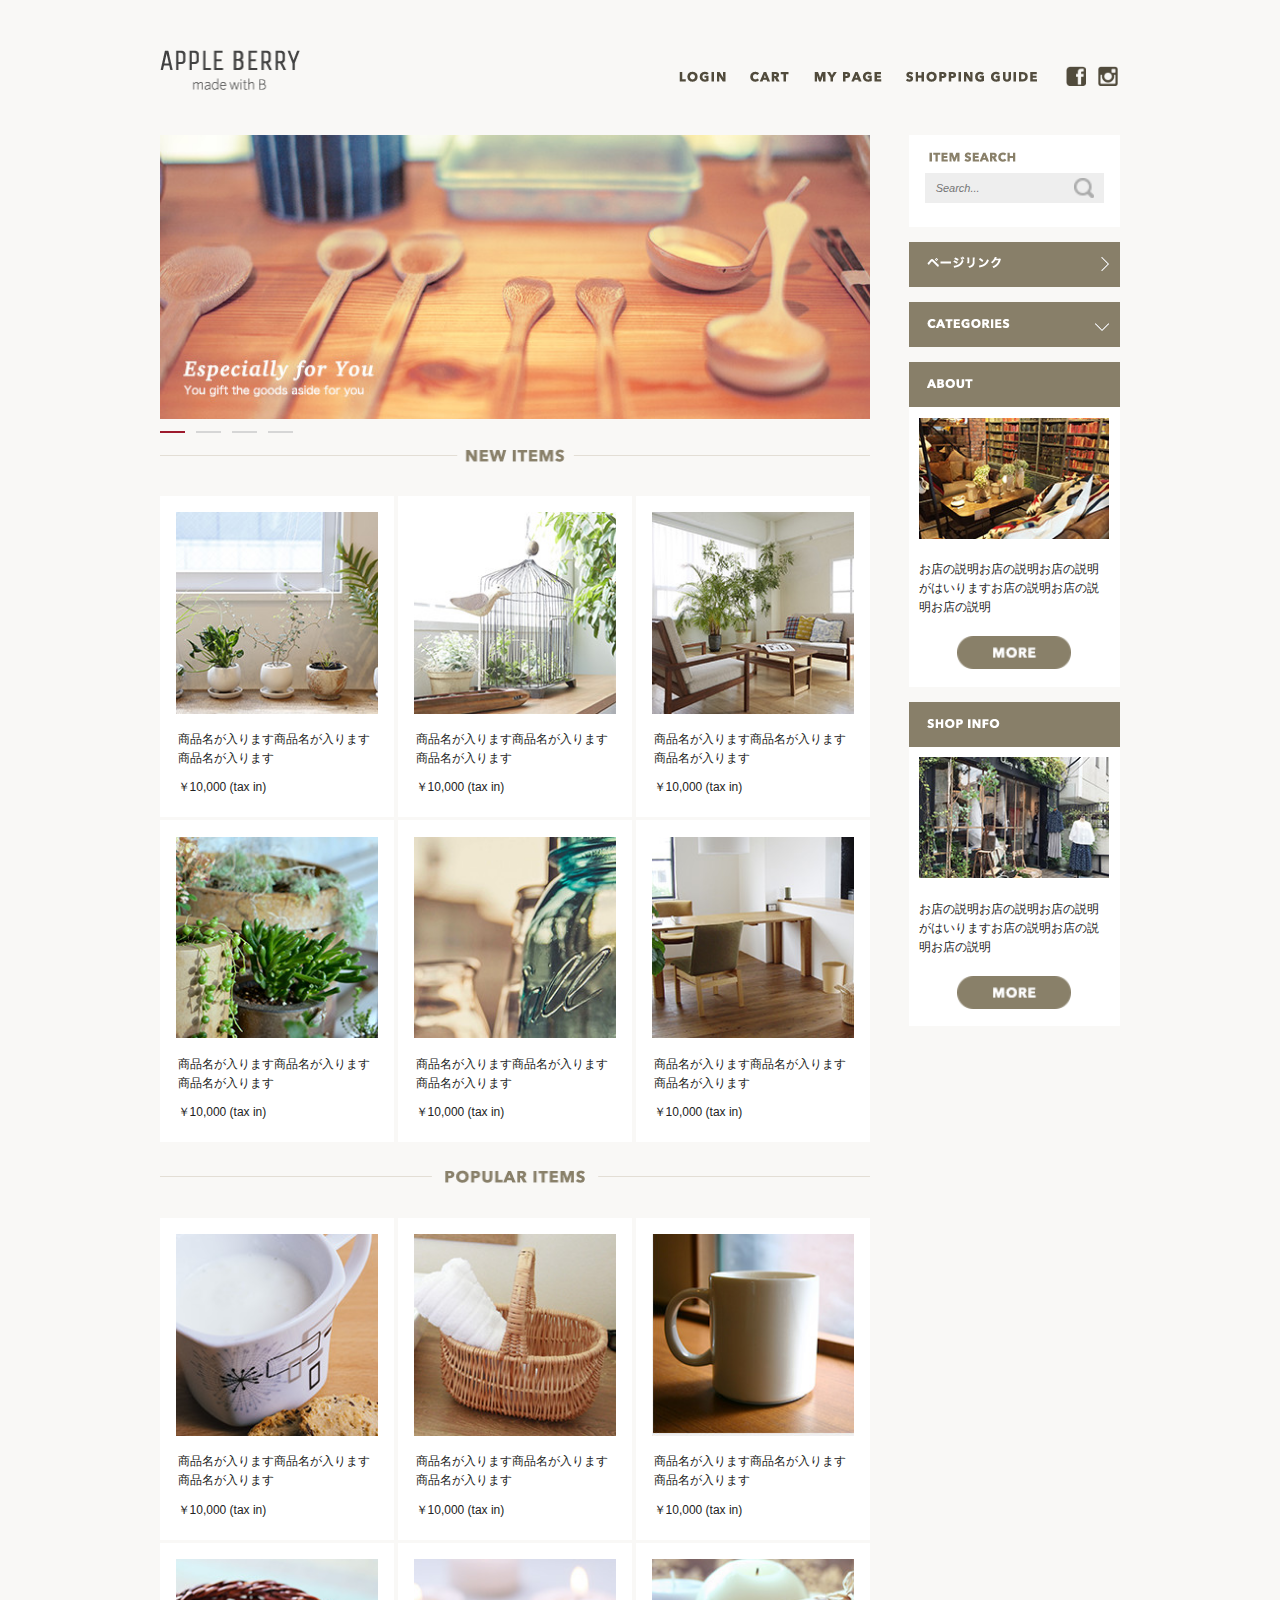
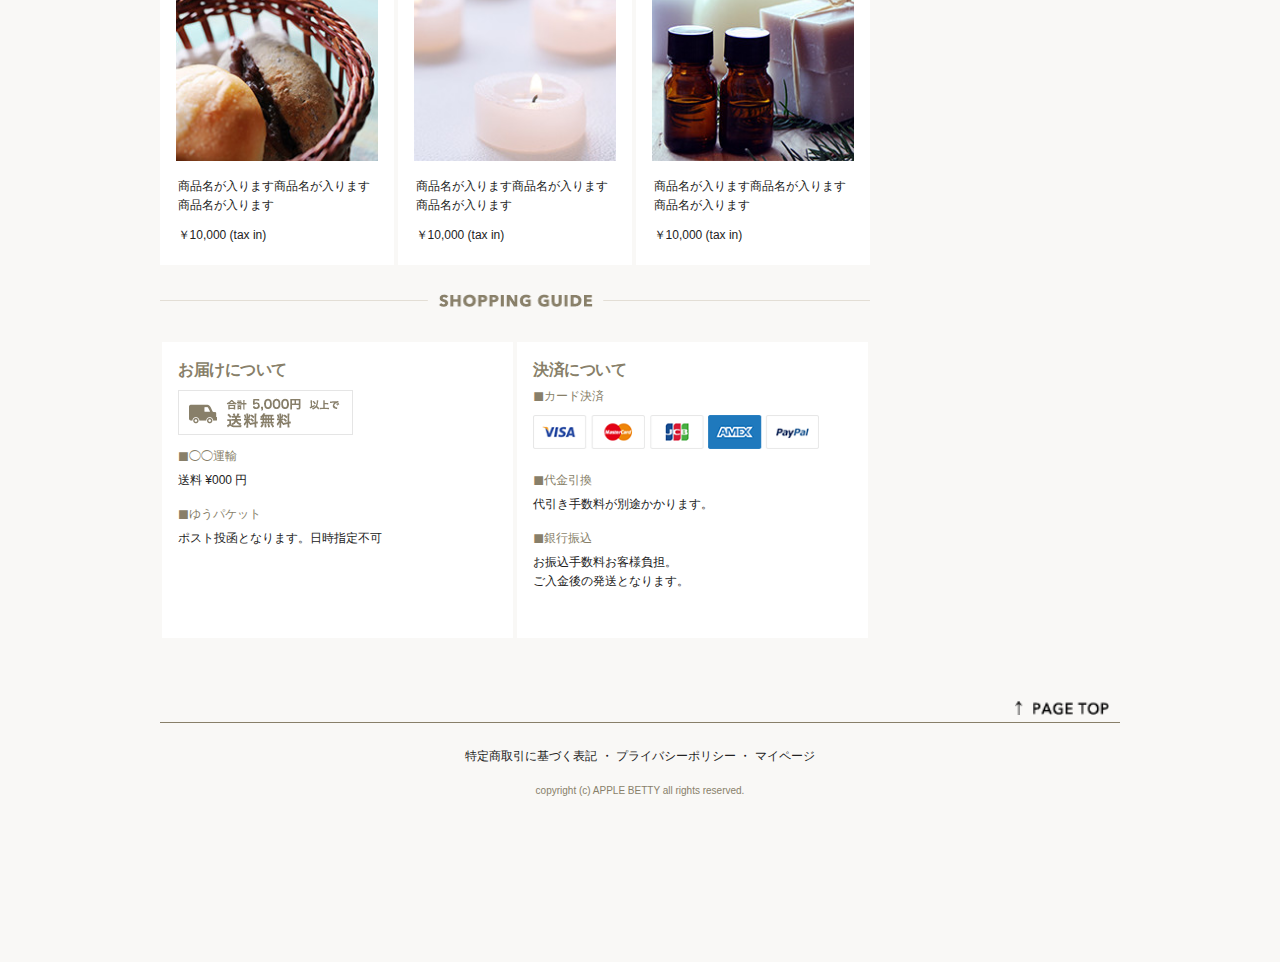
<file: index.html>
<!DOCTYPE html>
<html lang="ja">
  <head>
    <meta charset="utf-8">
    <title>APPLE BERRY</title>
    
    <meta name="viewport" content="wiwdth=device-width, initial-scale=1">
    
    <link rel="stylesheet" href="css/normalize.css">
    <link rel="stylesheet" href="css/skeleton.css">
    
    <link rel="stylesheet" href="carousel/assets/owl.carousel.css">
    <link rel="stylesheet" href="carousel/assets/owl.theme.default.css">
    
    <link rel="stylesheet" href="css/style.css">
    
    <link rel="icon" type="image/png" href="images/favicon.png">
    
    <script type="text/javascript" src="//ajax.googleapis.com/ajax/libs/jquery/1.10.2/jquery.min.js"></script>
    <script src="carousel/owl.carousel.min.js"></script>
    <script src="js/carousel.js"></script>
  </head>
  <body>
    <header>
      <div id="header_in" class="container">
        <div class="row">
          <div id="logo" class="four columns">
            <a class="logo_link" href="index.html"><img  src="images/top/logo.png" alt="APPLE BERRY"></a>
          </div>
          
          
          <div id="pc_navi" class="seven columns">
            <ul class="pc_navi_li clearfix">
              <li></li>
              <li class="navi_"><a href=""><img src="images/top/menu_login.png" alt="LOGIN"></a></li>
              <li class="navi_"><a href=""><img src="images/top/menu_cart.png" alt="CART"></a></li>
              <li class="navi_"><a href=""><img src="images/top/menu_mypage.png" alt="MY PAGE"></a></li>
              <li class="navi_"><a href=""><img src="images/top/menu_guide.png" alt="SHOPPING GUIDE"></a></li>
            
            </ul>
            
          </div>
          
          
          <div id="icons" class="one columns">
            <ul class="icon_link">
              <li><a href="#"><img src="images/top_sp/fb.png" alt="facebook"></a></li>
              <li><a href="#"><img src="images/top_sp/insta.png" alt="instagram"></a></li>
              <li class="sp_navi">
                  <img id="sp_navi_btn" class="u-max-full-width" src="images/top_sp/menu_icon.png" alt="spnavibtn">
                  <ul class="sp_navi_li">
                    <li class="navi_"><a href=".html">ログイン</a></li>
                    <li class="navi_"><a href=".html">カート</a></li>
                    <li class="navi_"><a href=".html">マイページ</a></li>
                    <li class="navi_"><a href=".html">ショッピングガイド</a></li>
                  </ul>
              </li>
            </ul>
          
          </div>
        </div>
      </div>
    </header>
    
    <main>
      <div class="container">
        <div class="row">
          <div id="main" class="nine columns">
            
              <div id="cover_area" class="twelve columns">
                <div class="owl-carousel owl-theme">
                  <img class="u-max-full-width" src="images/top/ca_banner.jpg" alt="バナー">
                  <img class="u-max-full-width" src="images/top/ca_banner.jpg" alt="バナー">
                  <img class="u-max-full-width" src="images/top/ca_banner.jpg" alt="バナー">
                  <img class="u-max-full-width" src="images/top/ca_banner.jpg" alt="バナー">

                </div>
              </div>
              <div id="new_items" class="twelve columns">
                <div class="contents_wrapper">
                  <div class="title_wrapper">
                    <h2 class="sp_title"><img class="img_new_item" src="images/top_sp/title_new_item.png" alt="new_item"></h2>
                    <h2 class="pc_title"><img src="images/top/title_newitems.png" alt="new_item"></h2>
                  </div>
                  <div class="contents_box">
                    <ul>
                      <li>
                        <img src="images/top/item_01.jpg" alt="image">
                        <p>商品名が入ります商品名が入ります商品名が入ります</p>
                        <p>￥10,000 (tax in)</p>
                      </li>
                      <li>
                        <img src="images/top/item_02.jpg" alt="image">
                        <p>商品名が入ります商品名が入ります商品名が入ります</p>
                        <p>￥10,000 (tax in)</p>
                      </li>
                      <li>
                        <img src="images/top/item_03.jpg" alt="image">
                        <p>商品名が入ります商品名が入ります商品名が入ります</p>
                        <p>￥10,000 (tax in)</p>
                      </li>
                      <li>
                        <img src="images/top/item_04.jpg" alt="image">
                        <p>商品名が入ります商品名が入ります商品名が入ります</p>
                        <p>￥10,000 (tax in)</p>
                      </li>
                      <li>
                        <img src="images/top/item_05.jpg" alt="image">
                        <p>商品名が入ります商品名が入ります商品名が入ります</p>
                        <p>￥10,000 (tax in)</p>
                      </li>
                      <li>
                        <img src="images/top/item_06.jpg" alt="image">
                        <p>商品名が入ります商品名が入ります商品名が入ります</p>
                        <p>￥10,000 (tax in)</p>
                      </li>
                    </ul>
                  </div>
                </div>
              </div>
              <div id="popular_items" class="twelve columns" >
                <div class="contents_wrapper">
                  <div class="title_wrapper">
                    <h2 class="sp_title"><img class="img_popular" src="images/top_sp/title_popular.png" alt="popular_item"></h2>
                    <h2 class="pc_title"><img src="images/top/title_popular.png" alt="popular_item"></h2>
                  </div>
                  <div class="contents_box">
                    <ul>
                      <li>
                        <img src="images/top/item_07.jpg" alt="image">
                        <p>商品名が入ります商品名が入ります商品名が入ります</p>
                        <p>￥10,000 (tax in)</p>
                      </li>
                      <li>
                        <img src="images/top/item_08.jpg" alt="image">
                        <p>商品名が入ります商品名が入ります商品名が入ります</p>
                        <p>￥10,000 (tax in)</p>
                      </li>
                      <li>
                        <img src="images/top/item_09.jpg" alt="image">
                        <p>商品名が入ります商品名が入ります商品名が入ります</p>
                        <p>￥10,000 (tax in)</p>
                      </li>
                      <li>
                        <img src="images/top/item_10.jpg" alt="image">
                        <p>商品名が入ります商品名が入ります商品名が入ります</p>
                        <p>￥10,000 (tax in)</p>
                      </li>
                      <li>
                        <img src="images/top/item_11.jpg" alt="image">
                        <p>商品名が入ります商品名が入ります商品名が入ります</p>
                        <p>￥10,000 (tax in)</p>
                      </li>
                      <li>
                        <img src="images/top/item_12.jpg" alt="image">
                        <p>商品名が入ります商品名が入ります商品名が入ります</p>
                        <p>￥10,000 (tax in)</p>
                      </li>
                    </ul>
                  </div>
                </div>
              </div>
              <div id="shopping_guide" class="twelve columns">
                <div class="contents_wrapper">
                  <div class="title_wrapper">
                    <h2 class="sp_title"><img class="img_guide" src="images/top_sp/title_guide.png" alt="title_guide"></h2>
                    <h2 class="pc_title"><img src="images/top/title_guide.png" alt="title_guide"></h2>
                  </div>
                  <div class="guide_wrapper">
                    <div class="guide">
                    <h5>お届けについて</h5>
                    <img class="otodoke_banner" src="images/top/otodoke_banner.png" alt="otodoke_bunner">
                    <ul>
                      <li>
                        <h6><span>■</span>◯◯運輸</h6>
                        <p>送料 ¥000 円</p>
                      </li>
                      <li>
                        <h6><span>■</span>ゆうパケット</h6>
                        <p>ポスト投函となります。日時指定不可</p>
                      </li>
                    </ul>
                  </div>
                    <div class="guide">
                    <h5>決済について</h5>
                    <ul>
                      <li>
                        <h6><span>■</span>カード決済</h6>
                        <img class="card" src="images/top/cards.png" alt="card">
                      </li>
                      <li>
                        <h6><span>■</span>代金引換</h6>
                        <p>代引き手数料が別途かかります。</p>
                      </li>
                      <li>
                        <h6><span>■</span>銀行振込</h6>
                        <p>お振込手数料お客様負担。<br>
                            ご入金後の発送となります。
                        </p>
                      </li>
                    </ul>
                  </div>
                  </div>
                  
                </div>
              
              </div>
              
          
          </div>
          <div id="sidebar" class="three columns">
            <div class="search">
              <h3><img src="images/top/itemserch.png" alt="itemserch"></h3>
              <div class="search_box">
                <input class="input_area" type="search" placeholder="　Search...">
                <img src="images/top/search_icon.png" alt="search_icon">
              </div>
            
            </div>
            <div id="container">
              <div class="row">
                <div class="sidemenu twelve columns" >
                  <div class="side_label">
                    <div class="side_title">
                      <h4><img src="images/top/pagelink.png" alt="pagelink"></h4>
                      <span><img src="images/top/next_icon.png" alt="next"></span>
                    </div>
                        <!--<ul class="side_ul">-->
                        <!--  <li>リンク名</li>-->
                        <!--  <li>リンク名</li>-->
                        <!--  <li>リンク名</li>-->
                        <!--  <li>リンク名</li>-->
                        <!--  <li>リンク名</li>-->
                        <!--  <li>リンク名</li>-->
                        <!--</ul>-->
                  </div>
                  <div class="side_label">
                  <div class="side_title" id="side_navi2">
                    <h4><img src="images/top/categories.png" alt="categories" ></h4>
                    <span><img src="images/top/down_icon.png" alt="next"></span>
                  </div>
                    <ul class="side_ul">
                      <li><p>カテゴリー名</p><span><img src="images/top/next_icon_gray.png" alt="next"></span></li>
                      <li><p>カテゴリー名</p><span><img src="images/top/next_icon_gray.png" alt="next"></span></li>
                      <li><p>カテゴリー名</p><span><img src="images/top/next_icon_gray.png" alt="next"></span></li>
                      <li><p>カテゴリー名</p><span><img src="images/top/next_icon_gray.png" alt="next"></span></li>
                      <li><p>カテゴリー名</p><span><img src="images/top/next_icon_gray.png" alt="next"></span></li>
                      <li><p>カテゴリー名</p><span><img src="images/top/next_icon_gray.png" alt="next"></span></li>
                    </ul>
                  </div>
                  <div class="side_label">
                    <div class="side_title">
                      <h4><img src="images/top/about.png" alt="about" ></h4>
                      <!--<span><img src="images/top/next_icon.png" alt="next"></span>-->
                    </div>
                    <div class="side_box"> 
                      <div class="side_img">
                        <img src="images/top/about_img.jpg" alt="about">
                      </div>
                      <div class="side_desc">
                        <p>お店の説明お店の説明お店の説明がはいりますお店の説明お店の説明お店の説明</p>
                        <button><img src="images/top/more_btn.png" alt="btn"></button>
                      </div>
                    </div>
                  </div>
                  <div class="side_label">
                    <div class="side_title">
                      <h4><img src="images/top/shop_info.png" alt="info"></h4>
                      <!--<span><img src="images/top/next_icon.png" alt="next"></span>-->
                    </div>
                    <div class="side_box">
                      <div class="side_img">
                        <img src="images/top/shopinfo_img.jpg" alt="shopinfo">
                      </div>
                      <div class="side_desc">
                        <p>お店の説明お店の説明お店の説明がはいりますお店の説明お店の説明お店の説明</p>
                        <button><img src="images/top/more_btn.png" alt="btn"></button>
                      </div>
                    </div>                
                  </div>
                  
                </div>
              </div>
            </div>
            
            
          </div>
        </div>
      </div>
    </main>
    
  
    <footer>
      
      <div class="top_btn container">
        <div class="row">
          <div class="twelve columns">
           <div class="top_button">
              <a href="#"><img src="images/top/pagetop.png" alt="top"></a>
            </div>
          </div>
        </div>
      </div>
      <div id="footer_in" class="container">
        <div class="row">
          <div class="twelve columns">
            <div class="footer_menu">
              <p>特定商取引に基づく表記 ・ プライバシーポリシー ・ マイページ</p>
            </div>
            <div class="copy">
              <p>copyright (c) APPLE BETTY all rights reserved. </p>
            </div>
          </div>
        </div>

      </div>
    </footer>
    
    <script src="js/main.js"></script>
  </body>
</html>
</file>
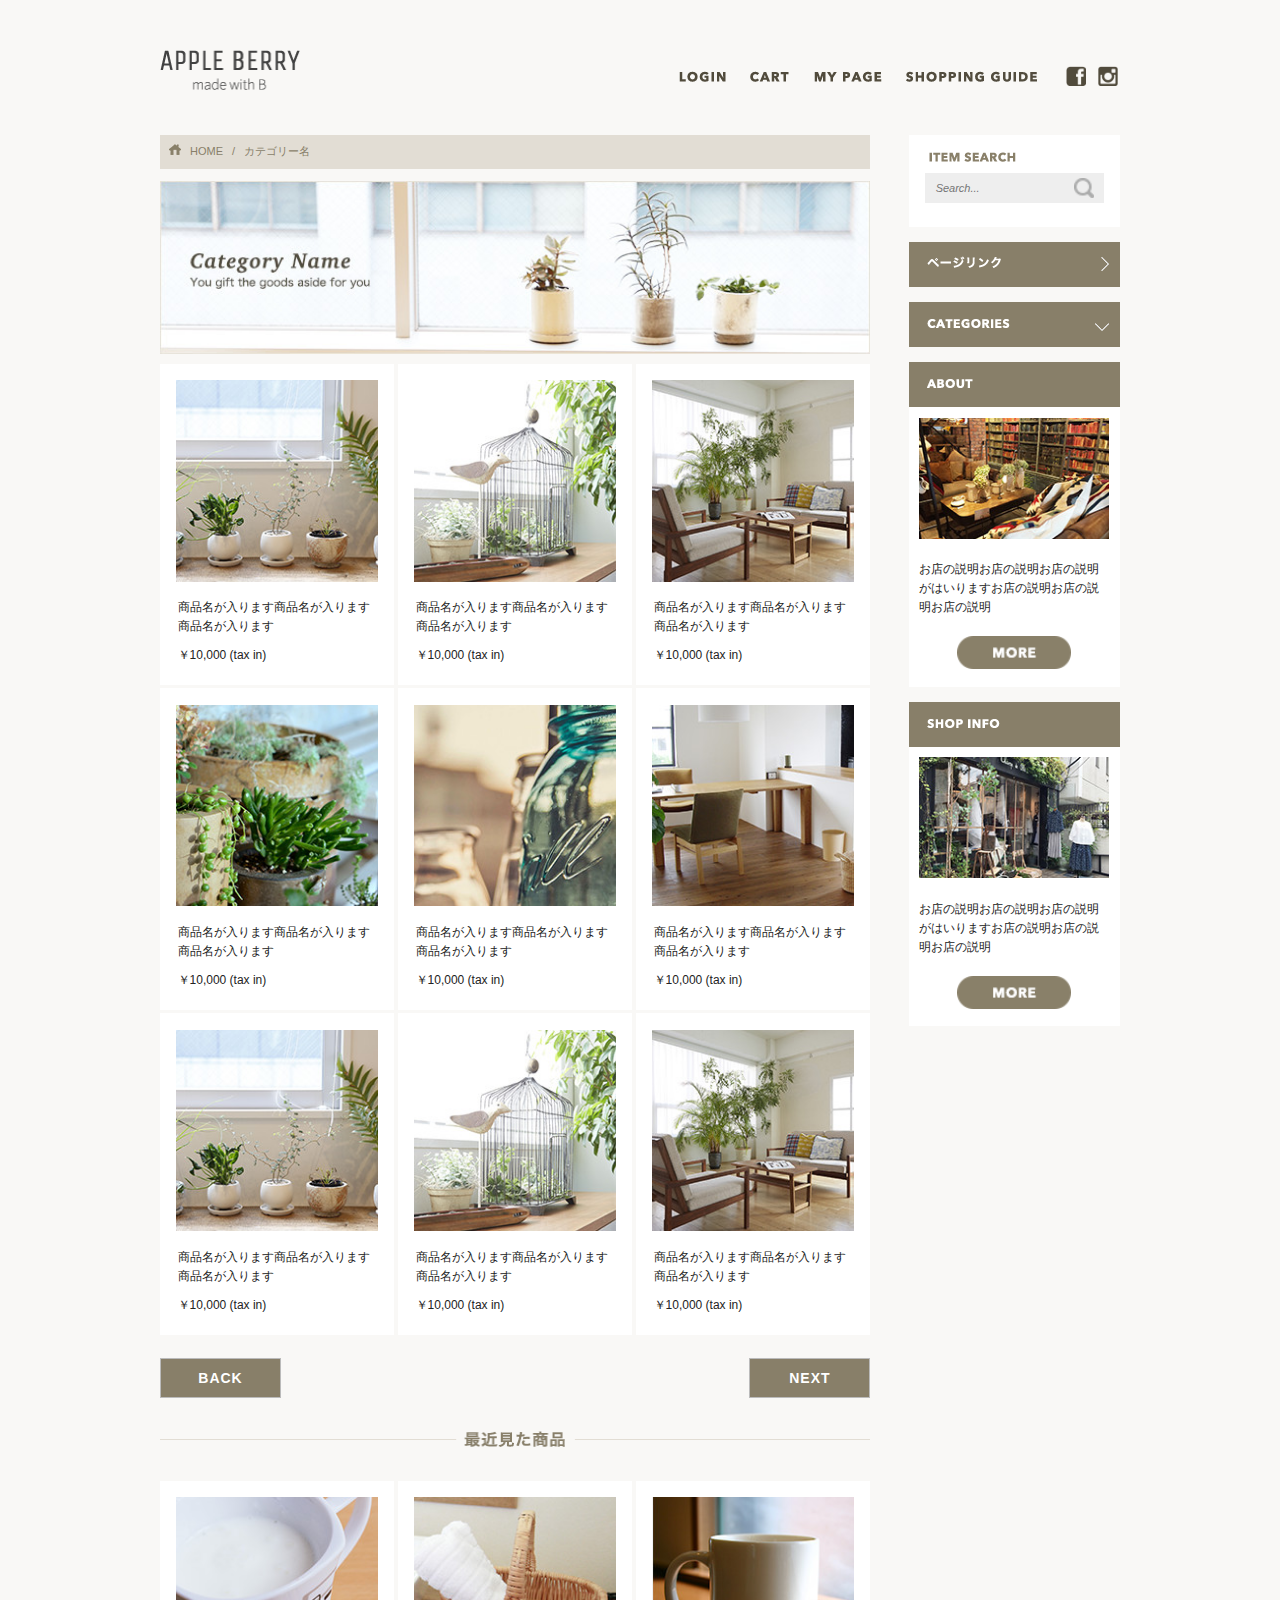
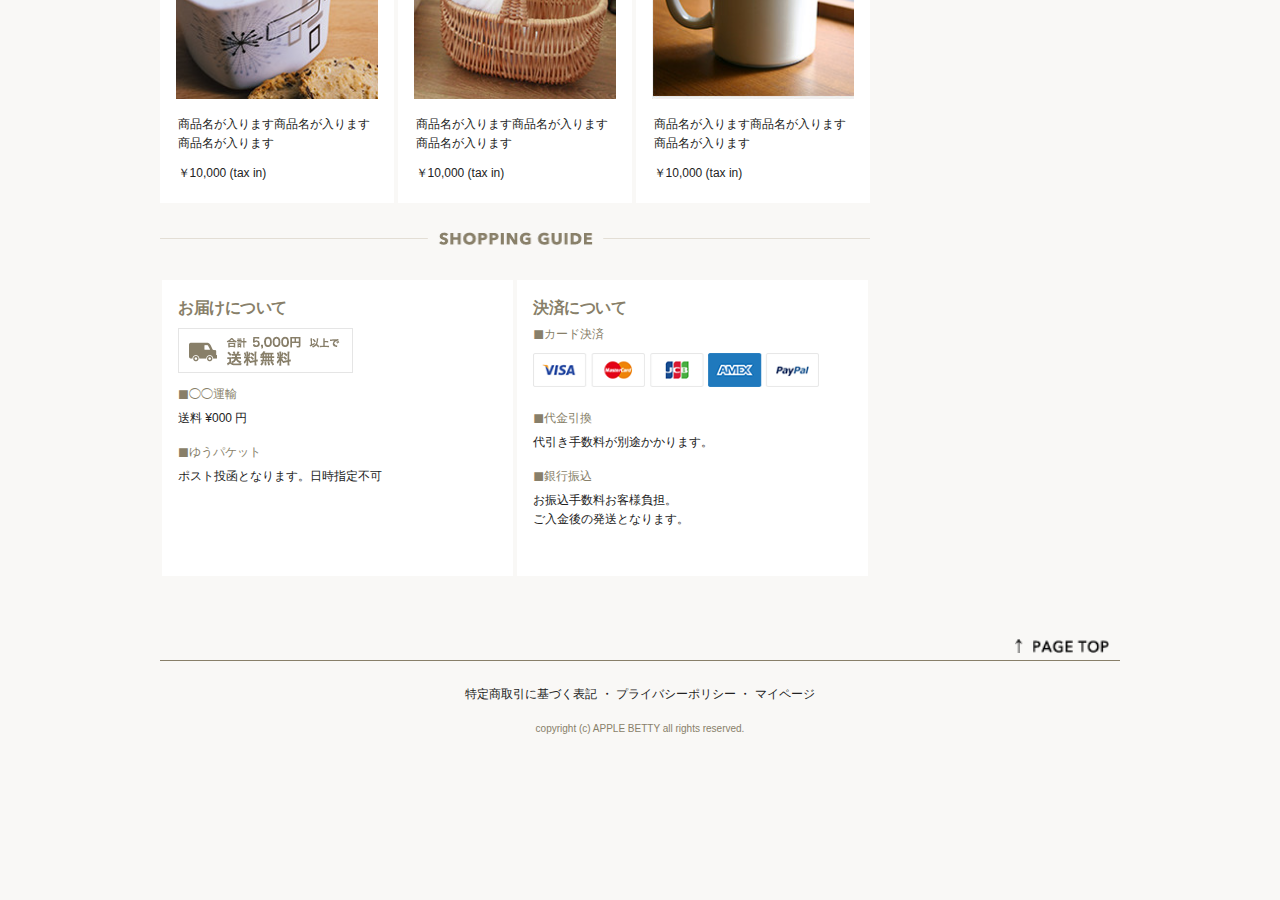
<file: list.html>
<!DOCTYPE html>
<html lang="ja">
  <head>
    <meta charset="utf-8">
    <title>APPLE BERRY</title>
    
    <meta name="viewport" content="wiwdth=device-width, initial-scale=1">
    
    <link rel="stylesheet" href="css/normalize.css">
    <link rel="stylesheet" href="css/skeleton.css">
    
    <link rel="stylesheet" href="carousel/assets/owl.carousel.css">
    <link rel="stylesheet" href="carousel/assets/owl.theme.default.css">
    
    <link rel="stylesheet" href="css/style.css">
    
    <link rel="icon" type="image/png" href="images/favicon.png">
    
    <script type="text/javascript" src="//ajax.googleapis.com/ajax/libs/jquery/1.10.2/jquery.min.js"></script>
    <script src="carousel/owl.carousel.min.js"></script>
    <script src="js/carousel.js"></script>
  </head>
  <body>
    <header>
      <div id="header_in" class="container">
        <div class="row">
          <div id="logo" class="four columns">
            <a class="logo_link" href="index.html"><img  src="images/top/logo.png" alt="APPLE BERRY"></a>
          </div>
          
          
          <div id="pc_navi" class="seven columns">
            <ul class="pc_navi_li clearfix">
              <li></li>
              <li class="navi_"><a href=""><img src="images/top/menu_login.png" alt="LOGIN"></a></li>
              <li class="navi_"><a href=""><img src="images/top/menu_cart.png" alt="CART"></a></li>
              <li class="navi_"><a href=""><img src="images/top/menu_mypage.png" alt="MY PAGE"></a></li>
              <li class="navi_"><a href=""><img src="images/top/menu_guide.png" alt="SHOPPING GUIDE"></a></li>
            
            </ul>
            
          </div>
          
          
          <div id="icons" class="one columns">
            <ul class="icon_link">
              <li><a href="#"><img src="images/top_sp/fb.png" alt="facebook"></a></li>
              <li><a href="#"><img src="images/top_sp/insta.png" alt="instagram"></a></li>
              <li class="sp_navi">
                  <img id="sp_navi_btn" class="u-max-full-width" src="images/top_sp/menu_icon.png" alt="menuicon">
                  <ul class="sp_navi_li">
                    <li class="navi_"><a href=".html">ログイン</a></li>
                    <li class="navi_"><a href=".html">カート</a></li>
                    <li class="navi_"><a href=".html">マイページ</a></li>
                    <li class="navi_"><a href=".html">ショッピングガイド</a></li>
                  </ul>
              </li>
            </ul>
          
          </div>
        </div>
      </div>
    </header>
    
    <main>
      <div class="container">
        <div class="row">
          <div id="main" class="nine columns">
            
              <div id="cover_area" class="twelve columns">
                <div class="pankuzu">
                  <ul>
                    <li><img src="images/list/home_icon.png" alt="homeIcon"></li>
                    <li>HOME</li>
                    <li>/</li>
                    <li>カテゴリー名</li>
                  </ul>
                </div>
                <div class="list_cover">
                  <img class="list_cover_sp" src="images/list/cate_image_sp.jpg" alt="cover">
                  <img class="list_cover_pc" src="images/list/cate_image.jpg" alt="cover">
                </div>
                <!--<div class="owl-carousel owl-theme">-->
                <!--  <img class="u-max-full-width" src="images/top/ca_banner.jpg" alt="バナー">-->
                <!--  <img class="u-max-full-width" src="images/top/ca_banner.jpg" alt="バナー">-->
                <!--  <img class="u-max-full-width" src="images/top/ca_banner.jpg" alt="バナー">-->
                <!--  <img class="u-max-full-width" src="images/top/ca_banner.jpg" alt="バナー">-->

                <!--</div>-->
              </div>
              
              <div id="popular_items" class="twelve columns" >
                <div class="contents_wrapper">
                  <!--<div class="title_wrapper">-->
                  <!--  <h2 class="sp_title"><img class="img_popular" src="images/top_sp/title_popular.png" alt="popular_item"></h2>-->
                  <!--  <h2 class="pc_title"><img src="images/top/title_popular.png" alt="popular_item"></h2>-->
                  <!--</div>-->
                  <div class="contents_box">
                    <ul>
                      <li>
                        <img src="images/top/item_01.jpg" alt="image">
                        <p>商品名が入ります商品名が入ります商品名が入ります</p>
                        <p>￥10,000 (tax in)</p>
                      </li>
                      <li>
                        <img src="images/top/item_02.jpg" alt="image">
                        <p>商品名が入ります商品名が入ります商品名が入ります</p>
                        <p>￥10,000 (tax in)</p>
                      </li>
                      <li>
                        <img src="images/top/item_03.jpg" alt="image">
                        <p>商品名が入ります商品名が入ります商品名が入ります</p>
                        <p>￥10,000 (tax in)</p>
                      </li>
                      <li>
                        <img src="images/top/item_04.jpg" alt="image">
                        <p>商品名が入ります商品名が入ります商品名が入ります</p>
                        <p>￥10,000 (tax in)</p>
                      </li>
                      <li>
                        <img src="images/top/item_05.jpg" alt="image">
                        <p>商品名が入ります商品名が入ります商品名が入ります</p>
                        <p>￥10,000 (tax in)</p>
                      </li>
                      <li>
                        <img src="images/top/item_06.jpg" alt="image">
                        <p>商品名が入ります商品名が入ります商品名が入ります</p>
                        <p>￥10,000 (tax in)</p>
                      </li>
                      <li>
                        <img src="images/top/item_01.jpg" alt="image">
                        <p>商品名が入ります商品名が入ります商品名が入ります</p>
                        <p>￥10,000 (tax in)</p>
                      </li>
                      <li>
                        <img src="images/top/item_02.jpg" alt="image">
                        <p>商品名が入ります商品名が入ります商品名が入ります</p>
                        <p>￥10,000 (tax in)</p>
                      </li>
                      <li>
                        <img src="images/top/item_03.jpg" alt="image">
                        <p>商品名が入ります商品名が入ります商品名が入ります</p>
                        <p>￥10,000 (tax in)</p>
                      </li>
                    </ul>
                  </div>
                  <div class="BN_box">
                    <button class="BN_btn">BACK</button>
                    <button class="BN_btn">NEXT</button>
                  </div>
                </div>
              </div>
              <div id="new_items" class="twelve columns">
                <div class="contents_wrapper">
                  <div class="title_wrapper">
                    <h2 class="sp_title"><img class="img_recent" src="images/list/title_recent_pro.png" alt="recent_pro"></h2>
                    <h2 class="pc_title"><img src="images/list/recent_pro_pc.png" alt="recent_pro"></h2>
                  </div>
                  <div class="contents_box">
                    <ul>
                      <li>
                        <img src="images/top/item_07.jpg" alt="image">
                        <p>商品名が入ります商品名が入ります商品名が入ります</p>
                        <p>￥10,000 (tax in)</p>
                      </li>
                      <li>
                        <img src="images/top/item_08.jpg" alt="image">
                        <p>商品名が入ります商品名が入ります商品名が入ります</p>
                        <p>￥10,000 (tax in)</p>
                      </li>
                      <li>
                        <img src="images/top/item_09.jpg" alt="image">
                        <p>商品名が入ります商品名が入ります商品名が入ります</p>
                        <p>￥10,000 (tax in)</p>
                      </li>
                   
                    </ul>
                  </div>
                </div>
              </div>
              <div id="shopping_guide" class="twelve columns">
                <div class="contents_wrapper">
                  <div class="title_wrapper">
                    <h2 class="sp_title"><img class="img_guide" src="images/top_sp/title_guide.png" alt="title_guide"></h2>
                    <h2 class="pc_title"><img src="images/top/title_guide.png" alt="title_guide"></h2>
                  </div>
                  <div class="guide_wrapper">
                    <div class="guide">
                    <h5>お届けについて</h5>
                    <img class="otodoke_banner" src="images/top/otodoke_banner.png" alt="otodoke_bunner">
                    <ul>
                      <li>
                        <h6><span>■</span>◯◯運輸</h6>
                        <p>送料 ¥000 円</p>
                      </li>
                      <li>
                        <h6><span>■</span>ゆうパケット</h6>
                        <p>ポスト投函となります。日時指定不可</p>
                      </li>
                    </ul>
                  </div>
                    <div class="guide">
                    <h5>決済について</h5>
                    <ul>
                      <li>
                        <h6><span>■</span>カード決済</h6>
                        <img class="card" src="images/top/cards.png" alt="card">
                      </li>
                      <li>
                        <h6><span>■</span>代金引換</h6>
                        <p>代引き手数料が別途かかります。</p>
                      </li>
                      <li>
                        <h6><span>■</span>銀行振込</h6>
                        <p>お振込手数料お客様負担。<br>
                            ご入金後の発送となります。
                        </p>
                      </li>
                    </ul>
                  </div>
                  </div>
                  
                </div>
              
              </div>
              
          
          </div>
          <div id="sidebar" class="three columns">
            <div class="search">
              <h3><img src="images/top/itemserch.png" alt="itemserch"></h3>
              <div class="search_box">
                <input class="input_area" type="search" placeholder="　Search...">
                <img src="images/top/search_icon.png" alt="search_icon">
              </div>
            
            </div>
            <div id="container">
              <div class="row">
                <div class="sidemenu twelve columns" >
                  <div class="side_label">
                    <div class="side_title">
                      <h4><img src="images/top/pagelink.png" alt="pagelink"></h4>
                      <span><img src="images/top/next_icon.png" alt="next"></span>
                    </div>
                        <!--<ul class="side_ul">-->
                        <!--  <li>リンク名</li>-->
                        <!--  <li>リンク名</li>-->
                        <!--  <li>リンク名</li>-->
                        <!--  <li>リンク名</li>-->
                        <!--  <li>リンク名</li>-->
                        <!--  <li>リンク名</li>-->
                        <!--</ul>-->
                  </div>
                  <div class="side_label">
                  <div class="side_title" id="side_navi2">
                    <h4><img src="images/top/categories.png" alt="categories" ></h4>
                    <span><img src="images/top/down_icon.png" alt="next"></span>
                  </div>
                    <ul class="side_ul">
                      <li><p>カテゴリー名</p><span><img src="images/top/next_icon_gray.png" alt="next"></span></li>
                      <li><p>カテゴリー名</p><span><img src="images/top/next_icon_gray.png" alt="next"></span></li>
                      <li><p>カテゴリー名</p><span><img src="images/top/next_icon_gray.png" alt="next"></span></li>
                      <li><p>カテゴリー名</p><span><img src="images/top/next_icon_gray.png" alt="next"></span></li>
                      <li><p>カテゴリー名</p><span><img src="images/top/next_icon_gray.png" alt="next"></span></li>
                      <li><p>カテゴリー名</p><span><img src="images/top/next_icon_gray.png" alt="next"></span></li>
                    </ul>
                  </div>
                  <div class="side_label">
                    <div class="side_title">
                      <h4><img src="images/top/about.png" alt="about" ></h4>
                      <!--<span><img src="images/top/next_icon.png" alt="next"></span>-->
                    </div>
                    <div class="side_box"> 
                      <div class="side_img">
                        <img src="images/top/about_img.jpg" alt="about">
                      </div>
                      <div class="side_desc">
                        <p>お店の説明お店の説明お店の説明がはいりますお店の説明お店の説明お店の説明</p>
                        <button><img src="images/top/more_btn.png" alt="btn"></button>
                      </div>
                    </div>
                  </div>
                  <div class="side_label">
                    <div class="side_title">
                      <h4><img src="images/top/shop_info.png" alt="info"></h4>
                      <!--<span><img src="images/top/next_icon.png" alt="next"></span>-->
                    </div>
                    <div class="side_box">
                      <div class="side_img">
                        <img src="images/top/shopinfo_img.jpg" alt="shopinfo">
                      </div>
                      <div class="side_desc">
                        <p>お店の説明お店の説明お店の説明がはいりますお店の説明お店の説明お店の説明</p>
                        <button><img src="images/top/more_btn.png" alt="btn"></button>
                      </div>
                    </div>                
                  </div>
                  
                </div>
              </div>
            </div>
           
            
          </div>
        </div>
      </div>
    </main>
    
  
    <footer>
      <div class="top_btn container">
        <div class="row">
          <div class="twelve columns">
            <div class="top_button">
              <a href="#"><img src="images/top/pagetop.png" alt="top"></a>
            </div>
            
          </div>
        </div>
      </div>
      <div id="footer_in" class="container">
        <div class="row">
          <div class="twelve columns">
            <div class="footer_menu">
              <p>特定商取引に基づく表記 ・ プライバシーポリシー ・ マイページ</p>
            </div>
            <div class="copy">
              <p>copyright (c) APPLE BETTY all rights reserved. </p>
            </div>
          </div>
        </div>

      </div>
    </footer>
    
    <script src="js/main.js"></script>
  </body>
</html>
</file>
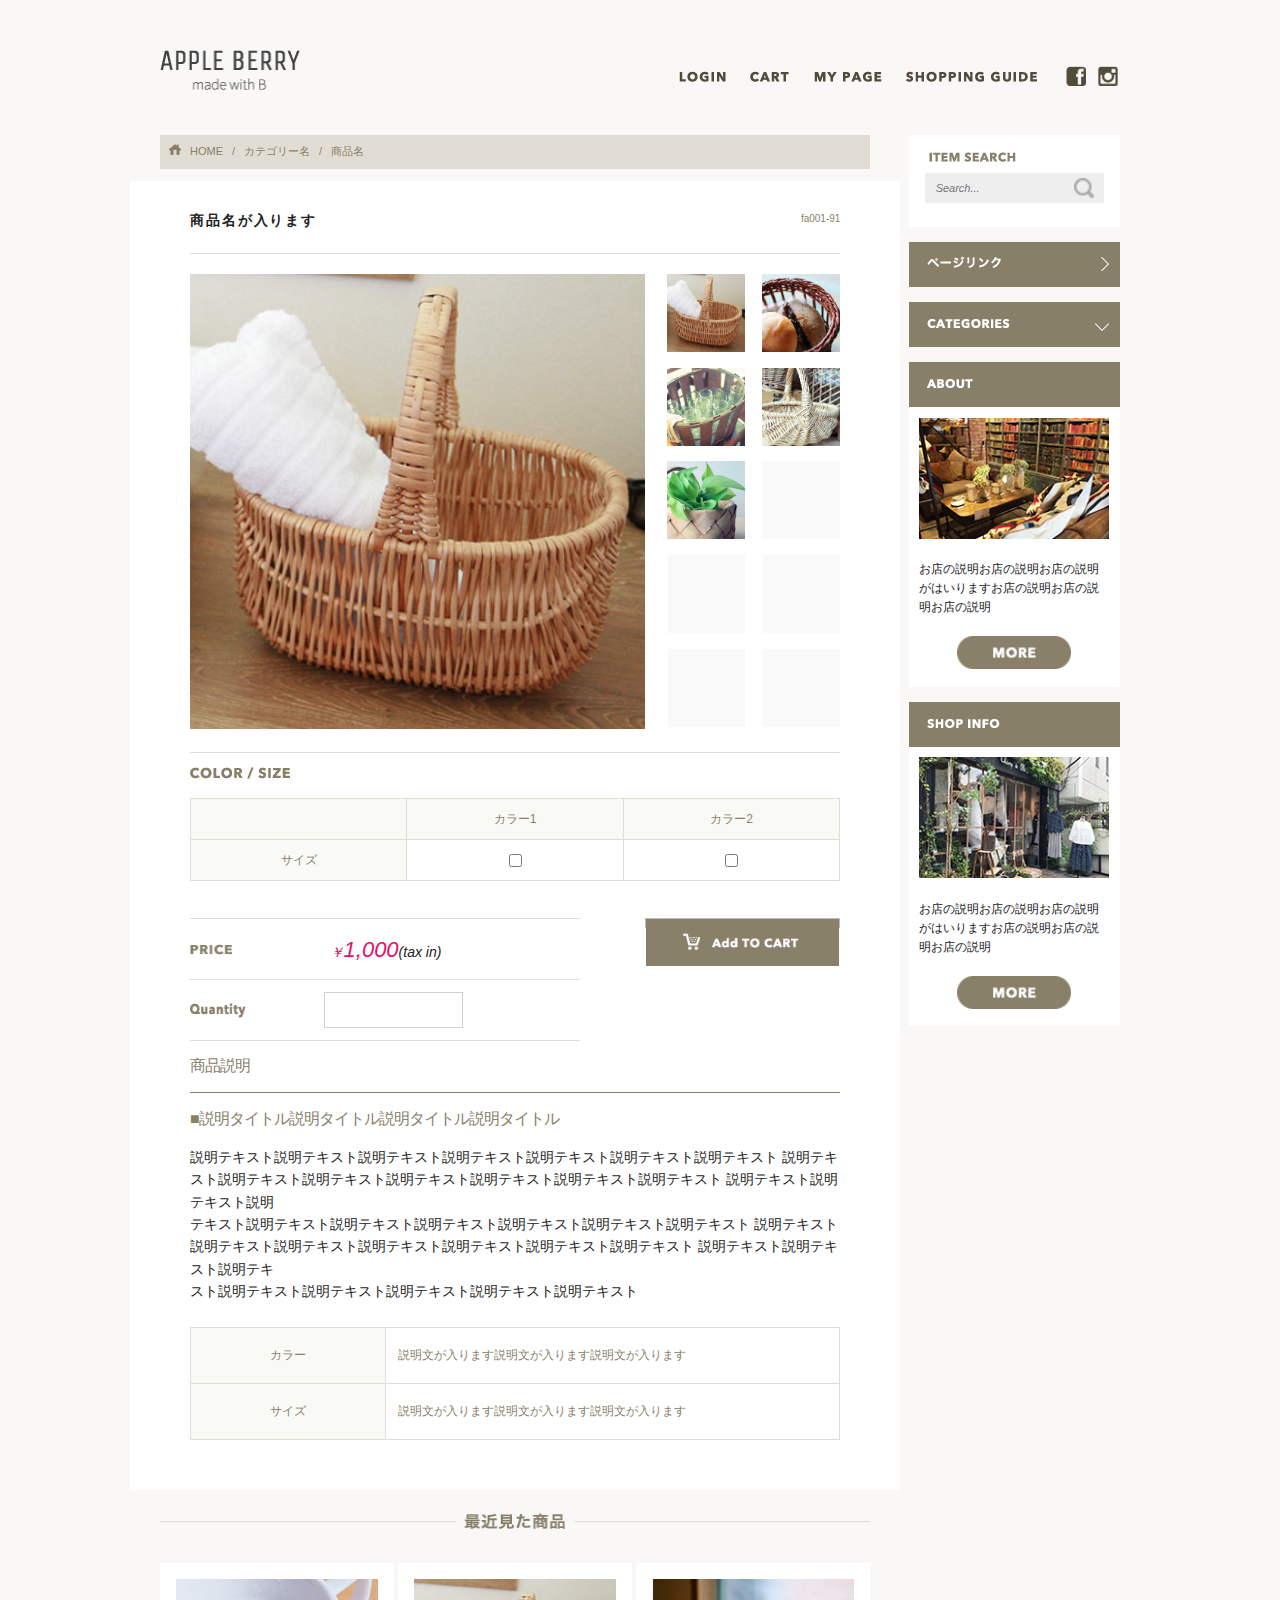
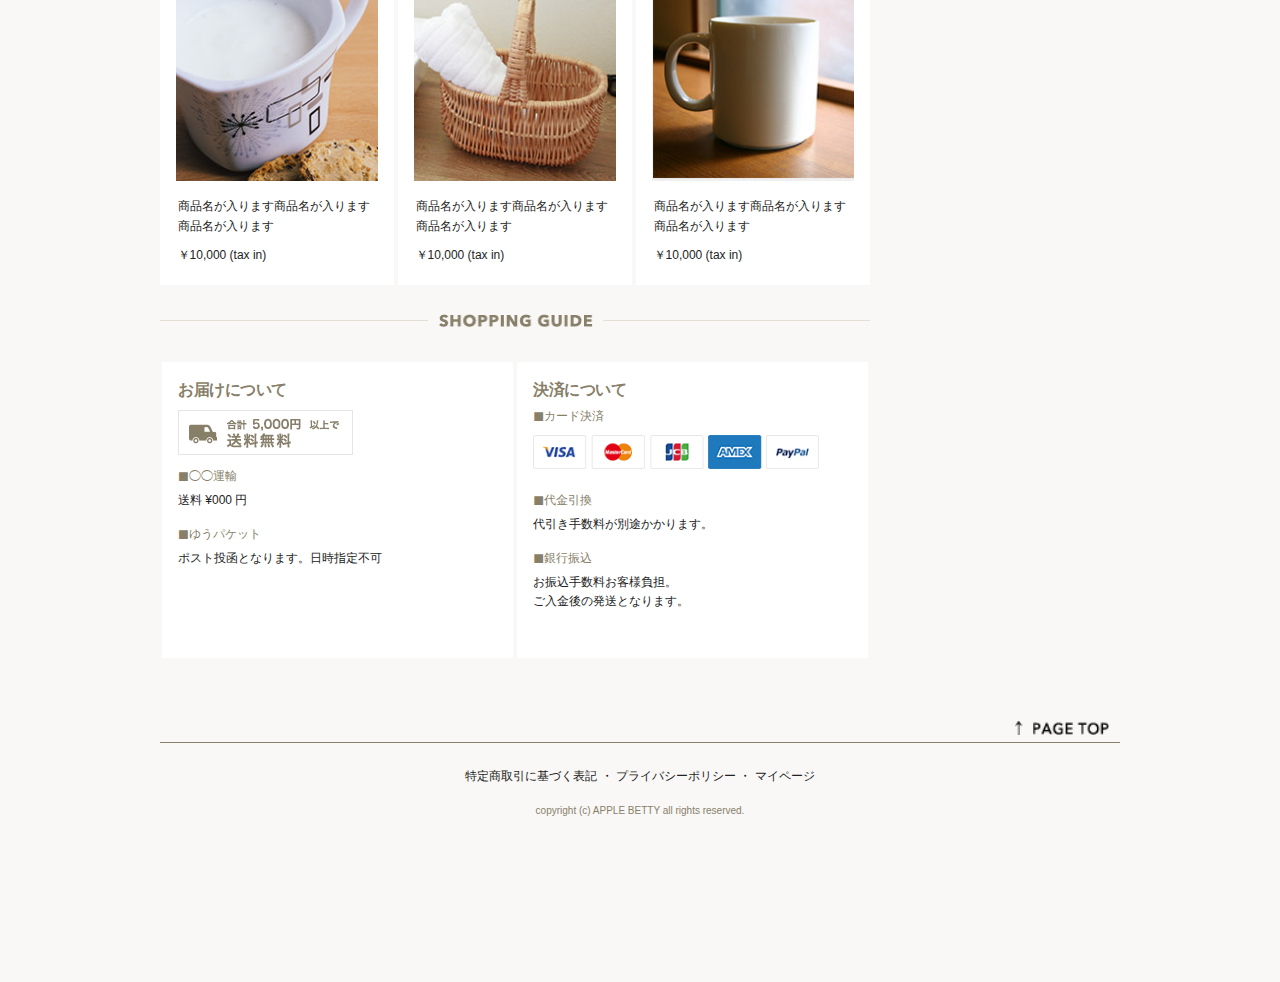
<file: products.html>
<!DOCTYPE html>
<html lang="ja">
  <head>
    <meta charset="utf-8">
    <title>APPLE BERRY</title>
    
    <meta name="viewport" content="wiwdth=device-width, initial-scale=1">
    
    <link rel="stylesheet" href="css/normalize.css">
    <link rel="stylesheet" href="css/skeleton.css">
    
    <link rel="stylesheet" href="carousel/assets/owl.carousel.css">
    <link rel="stylesheet" href="carousel/assets/owl.theme.default.css">
    
    <link rel="stylesheet" href="css/style.css">
    
    <link rel="icon" type="image/png" href="images/favicon.png">
    
    <script type="text/javascript" src="//ajax.googleapis.com/ajax/libs/jquery/1.10.2/jquery.min.js"></script>
    <script src="carousel/owl.carousel.min.js"></script>
    <script src="js/carousel.js"></script>
  </head>
  <body>
    <header>
      <div id="header_in" class="container">
        <div class="row">
          <div id="logo" class="four columns">
            <a class="logo_link" href="index.html"><img  src="images/top/logo.png" alt="APPLE BERRY"></a>
          </div>
          
          
          <div id="pc_navi" class="seven columns">
            <ul class="pc_navi_li clearfix">
              <li></li>
              <li class="navi_"><a href=""><img src="images/top/menu_login.png" alt="LOGIN"></a></li>
              <li class="navi_"><a href=""><img src="images/top/menu_cart.png" alt="CART"></a></li>
              <li class="navi_"><a href=""><img src="images/top/menu_mypage.png" alt="MY PAGE"></a></li>
              <li class="navi_"><a href=""><img src="images/top/menu_guide.png" alt="SHOPPING GUIDE"></a></li>
            
            </ul>
            
          </div>
          
          
          <div id="icons" class="one columns">
            <ul class="icon_link">
              <li><a href="#"><img src="images/top_sp/fb.png" alt="facebook"></a></li>
              <li><a href="#"><img src="images/top_sp/insta.png" alt="instagram"></a></li>
              <li class="sp_navi">
                  <img id="sp_navi_btn" class="u-max-full-width" src="images/top_sp/menu_icon.png" alt="menuicon">
                  <ul class="sp_navi_li">
                    <li class="navi_"><a href=".html">ログイン</a></li>
                    <li class="navi_"><a href=".html">カート</a></li>
                    <li class="navi_"><a href=".html">マイページ</a></li>
                    <li class="navi_"><a href=".html">ショッピングガイド</a></li>
                  </ul>
              </li>
            </ul>
          
          </div>
        </div>
      </div>
    </header>
    
    <main>
      <div class="container">
        <div class="row">
          <div id="main" class="nine columns">
            
              <div id="cover_area" class="twelve columns">
                <div class="pankuzu">
                  <ul>
                    <li><img src="images/list/home_icon.png" alt="homeIcon"></li>
                    <li>HOME</li>
                    <li>/</li>
                    <li>カテゴリー名</li>
                    <li>/</li>
                    <li>商品名</li>
                  </ul>
                </div>
              </div>
              
              <div id="popular_items" class="twelve columns" >
                <div class="contents_wrapper">
                 
                  <div class="products_box">
                  <!--<div class="back_screen"></div>-->
                  
                    <div class="pro_name">
                      <h3>商 品 名 が 入 り ま す</h3>
                      <p>fa001-91</p>
                    </div>
                    
                    <div class="products_img">
                      <div class="main_img">
                        <ul class="img_content">
                          <li id="img-1"><img src="images/products/pro_img_01.jpg" alt="pro"></li>
                          <li id="img-2"><img src="images/products/pro_img_02.jpg" alt="pro"></li>
                          <li id="img-3"><img src="images/products/pro_img_03.jpg" alt="pro"></li>
                          <li id="img-4"><img src="images/products/pro_img_04.jpg" alt="pro"></li>
                          <li id="img-5"><img src="images/products/pro_img_05.jpg" alt="pro"></li>
                          <li id="img-g"><img src="images/products/gray_pro_img.jpg" alt="pro"></li>
                        </ul>
                      </div>
                      <div class="img_list">
                        <ul class="img_menu">
                          <li><a href="#img-1">
                              <img src="images/products/pro_img_01.jpg" alt="pro">
                            </a>
                          </li>
                          <li><a href="#img-2">
                            <img src="images/products/pro_img_02.jpg" alt="pro">
                            </a>
                          </li>
                          <li><a href="#img-3">
                            <img src="images/products/pro_img_03.jpg" alt="pro">
                            </a>
                          </li>
                          <li><a href="#img-4">
                            <img src="images/products/pro_img_04.jpg" alt="pro">
                            </a>
                          </li>
                          <li><a href="#img-5">
                            <img src="images/products/pro_img_05.jpg" alt="pro">
                            </a>
                          </li>
                          <li><a href="#img-g">
                            <img src="images/products/gray_pro_img.jpg" alt="gray">
                            </a>
                          </li>
                          <li><a href="#img-g">
                            <img src="images/products/gray_pro_img.jpg" alt="gray">
                            </a>
                          </li>
                          <li><a href="#img-g">
                            <img src="images/products/gray_pro_img.jpg" alt="gray">
                            </a>
                          </li>
                          <li><a href="#img-g">
                            <img src="images/products/gray_pro_img.jpg" alt="gray">
                            </a>
                          </li>
                          <li><a href="#img-g">
                            <img src="images/products/gray_pro_img.jpg" alt="gray">
                            </a>
                          </li>
                        </ul>
                      </div>
                    </div>
                    
                    <div class="pro_desc1">
                      <div class="pro_CS">
                        <img src="images/products/title_color.png" alt="color">
                        <table>
                          <tr>
                            <td></td>
                            <td>カラー1</td>
                            <td>カラー2</td>
                          </tr>
                          <tr>
                            <td>サイズ</td>
                            <td class="td_white"><input type="checkbox"></td>
                            <td class="td_white"><input type="checkbox"></td>
                          </tr>
                        </table>
                      </div>
                      <div class="pro_PQ">
                        <div class="PQ">
                          <div class="price">
                            <img src="images/products/title_price.png" alt="price">
                            <h6><span class="span1">￥</span><span class="span2">1,000</span>(tax in)</h6>
                          </div>
                          <div class="quantity">
                            <img src="images/products/title_quantity.png" alt="quantity.png">
                            <input type="number">
                          </div>
                        </div>
                        <div class="cart">
                          <button>
                            <img src="images/products/add_to_cart.png" alt=add>
                          </button>
                        </div>
                      </div>
                    </div>
                    
                    <div class="pro_desc2">
                      <div class="desc2_title">
                        <h3>商品説明</h3>
                      </div>
                      <div class="desc2_body">
                        <h3><span>■</span>説明タイトル説明タイトル説明タイトル説明タイトル</h3>
                        <p>
                          説明テキスト説明テキスト説明テキスト説明テキスト説明テキスト説明テキスト説明テキスト
                          説明テキスト説明テキスト説明テキスト説明テキスト説明テキスト説明テキスト説明テキスト
                          説明テキスト説明テキスト説明<br>
                          テキスト説明テキスト説明テキスト説明テキスト説明テキスト説明テキスト説明テキスト
                          説明テキスト説明テキスト説明テキスト説明テキスト説明テキスト説明テキスト説明テキスト
                          説明テキスト説明テキスト説明テキ<br>
                          スト説明テキスト説明テキスト説明テキスト説明テキスト説明テキスト
                        </p>
                        <table>
                          <tr>
                            <td>カラー</td>
                            <td class="td_white">説明文が入ります説明文が入ります説明文が入ります</td>
                          </tr>
                          <tr>
                            <td>サイズ</td>
                            <td class="td_white">説明文が入ります説明文が入ります説明文が入ります</td>
                          </tr>
                          
                        </table>
                      </div>
                    </div>
                  </div>

              </div>
              <div id="new_items" class="twelve columns">
                <div class="contents_wrapper">
                  <div class="title_wrapper">
                    <h2 class="sp_title"><img class="img_recent" src="images/list/title_recent_pro.png" alt="recent_pro"></h2>
                    <h2 class="pc_title"><img src="images/list/recent_pro_pc.png" alt="recent_pro"></h2>
                  </div>
                  <div class="contents_box">
                    <ul>
                      <li>
                        <img src="images/top/item_07.jpg" alt="image">
                        <p>商品名が入ります商品名が入ります商品名が入ります</p>
                        <p>￥10,000 (tax in)</p>
                      </li>
                      <li>
                        <img src="images/top/item_08.jpg" alt="image">
                        <p>商品名が入ります商品名が入ります商品名が入ります</p>
                        <p>￥10,000 (tax in)</p>
                      </li>
                      <li>
                        <img src="images/top/item_09.jpg" alt="image">
                        <p>商品名が入ります商品名が入ります商品名が入ります</p>
                        <p>￥10,000 (tax in)</p>
                      </li>
                   
                    </ul>
                  </div>
                </div>
              </div>
              <div id="shopping_guide" class="twelve columns">
                <div class="contents_wrapper">
                  <div class="title_wrapper">
                    <h2 class="sp_title"><img class="img_guide" src="images/top_sp/title_guide.png" alt="title_guide"></h2>
                    <h2 class="pc_title"><img src="images/top/title_guide.png" alt="title_guide"></h2>
                  </div>
                  <div class="guide_wrapper">
                    <div class="guide">
                    <h5>お届けについて</h5>
                    <img class="otodoke_banner" src="images/top/otodoke_banner.png" alt="otodoke_bunner">
                    <ul>
                      <li>
                        <h6><span>■</span>◯◯運輸</h6>
                        <p>送料 ¥000 円</p>
                      </li>
                      <li>
                        <h6><span>■</span>ゆうパケット</h6>
                        <p>ポスト投函となります。日時指定不可</p>
                      </li>
                    </ul>
                  </div>
                    <div class="guide">
                    <h5>決済について</h5>
                    <ul>
                      <li>
                        <h6><span>■</span>カード決済</h6>
                        <img class="card" src="images/top/cards.png" alt="card">
                      </li>
                      <li>
                        <h6><span>■</span>代金引換</h6>
                        <p>代引き手数料が別途かかります。</p>
                      </li>
                      <li>
                        <h6><span>■</span>銀行振込</h6>
                        <p>お振込手数料お客様負担。<br>
                            ご入金後の発送となります。
                        </p>
                      </li>
                    </ul>
                  </div>
                  </div>
                  
                </div>
              
              </div>
              
          
          </div>
        </div>
        <div id="sidebar" class="three columns">
            <div class="search">
              <h3><img src="images/top/itemserch.png" alt="itemserch"></h3>
              <div class="search_box">
                <input class="input_area" type="search" placeholder="　Search...">
                <img src="images/top/search_icon.png" alt="search_icon">
              </div>
            
            </div>
            <div id="container">
              <div class="row">
                <div class="sidemenu twelve columns" >
                  <div class="side_label">
                    <div class="side_title" id="side_navi1">
                      <h4><img src="images/top/pagelink.png" alt="pagelink"></h4>
                      <span><img src="images/top/next_icon.png" alt="next"></span>
                    </div>
                    <!--<ul class="side_ul">-->
                    <!--  <li>リンク名</li>-->
                    <!--  <li>リンク名</li>-->
                    <!--  <li>リンク名</li>-->
                    <!--  <li>リンク名</li>-->
                    <!--  <li>リンク名</li>-->
                    <!--  <li>リンク名</li>-->
                    <!--</ul>-->
                  </div>
                  <div class="side_label">
                    <div class="side_title" id="side_navi2" >
                    <h4><img src="images/top/categories.png" alt="categories" ></h4>
                    <span><img src="images/top/down_icon.png" alt="next"></span>
                  </div>
                    <ul class="side_ul">
                      <li><p>カテゴリー名</p><span><img src="images/top/next_icon_gray.png" alt="next"></span></li>
                      <li><p>カテゴリー名</p><span><img src="images/top/next_icon_gray.png" alt="next"></span></li>
                      <li><p>カテゴリー名</p><span><img src="images/top/next_icon_gray.png" alt="next"></span></li>
                      <li><p>カテゴリー名</p><span><img src="images/top/next_icon_gray.png" alt="next"></span></li>
                      <li><p>カテゴリー名</p><span><img src="images/top/next_icon_gray.png" alt="next"></span></li>
                      <li><p>カテゴリー名</p><span><img src="images/top/next_icon_gray.png" alt="next"></span></li>
                    </ul>
                  </div>
                  <div class="side_label">
                    <div class="side_title">
                      <h4><img src="images/top/about.png" alt="about" ></h4>
                      <!--<span><img src="images/top/next_icon.png" alt="next"></span>-->
                    </div>
                    <div class="side_box"> 
                      <div class="side_img">
                        <img src="images/top/about_img.jpg" alt="about">
                      </div>
                      <div class="side_desc">
                        <p>お店の説明お店の説明お店の説明がはいりますお店の説明お店の説明お店の説明</p>
                        <button><img src="images/top/more_btn.png" alt="btn"></button>
                      </div>
                    </div>
                  </div>
                  <div class="side_label">
                    <div class="side_title">
                      <h4><img src="images/top/shop_info.png" alt="info"></h4>
                      <!--<span><img src="images/top/next_icon.png" alt="next"></span>-->
                    </div>
                    <div class="side_box">
                      <div class="side_img">
                        <img src="images/top/shopinfo_img.jpg" alt="shopinfo">
                      </div>
                      <div class="side_desc">
                        <p>お店の説明お店の説明お店の説明がはいりますお店の説明お店の説明お店の説明</p>
                        <button><img src="images/top/more_btn.png" alt="btn"></button>
                      </div>
                    </div>                
                  </div>
                  
                </div>
              </div>
            </div>
           
            
          </div>
      </div>
      </div>
    </main>
    
  
    <footer>
      <div class="top_btn container">
        <div class="row">
          <div class="twelve columns">
            <div class="top_button">
              <a href="#"><img src="images/top/pagetop.png" alt="top"></a>
            </div>
          </div>
        </div>
      </div>
      <div id="footer_in" class="container">
        <div class="row">
          <div class="twelve columns">
            <div class="footer_menu">
              <p>特定商取引に基づく表記 ・ プライバシーポリシー ・ マイページ</p>
            </div>
            <div class="copy">
              <p>copyright (c) APPLE BETTY all rights reserved. </p>
            </div>
          </div>
        </div>

      </div>
    </footer>
    
    <script src="js/main.js"></script>
  </body>
</html>
</file>
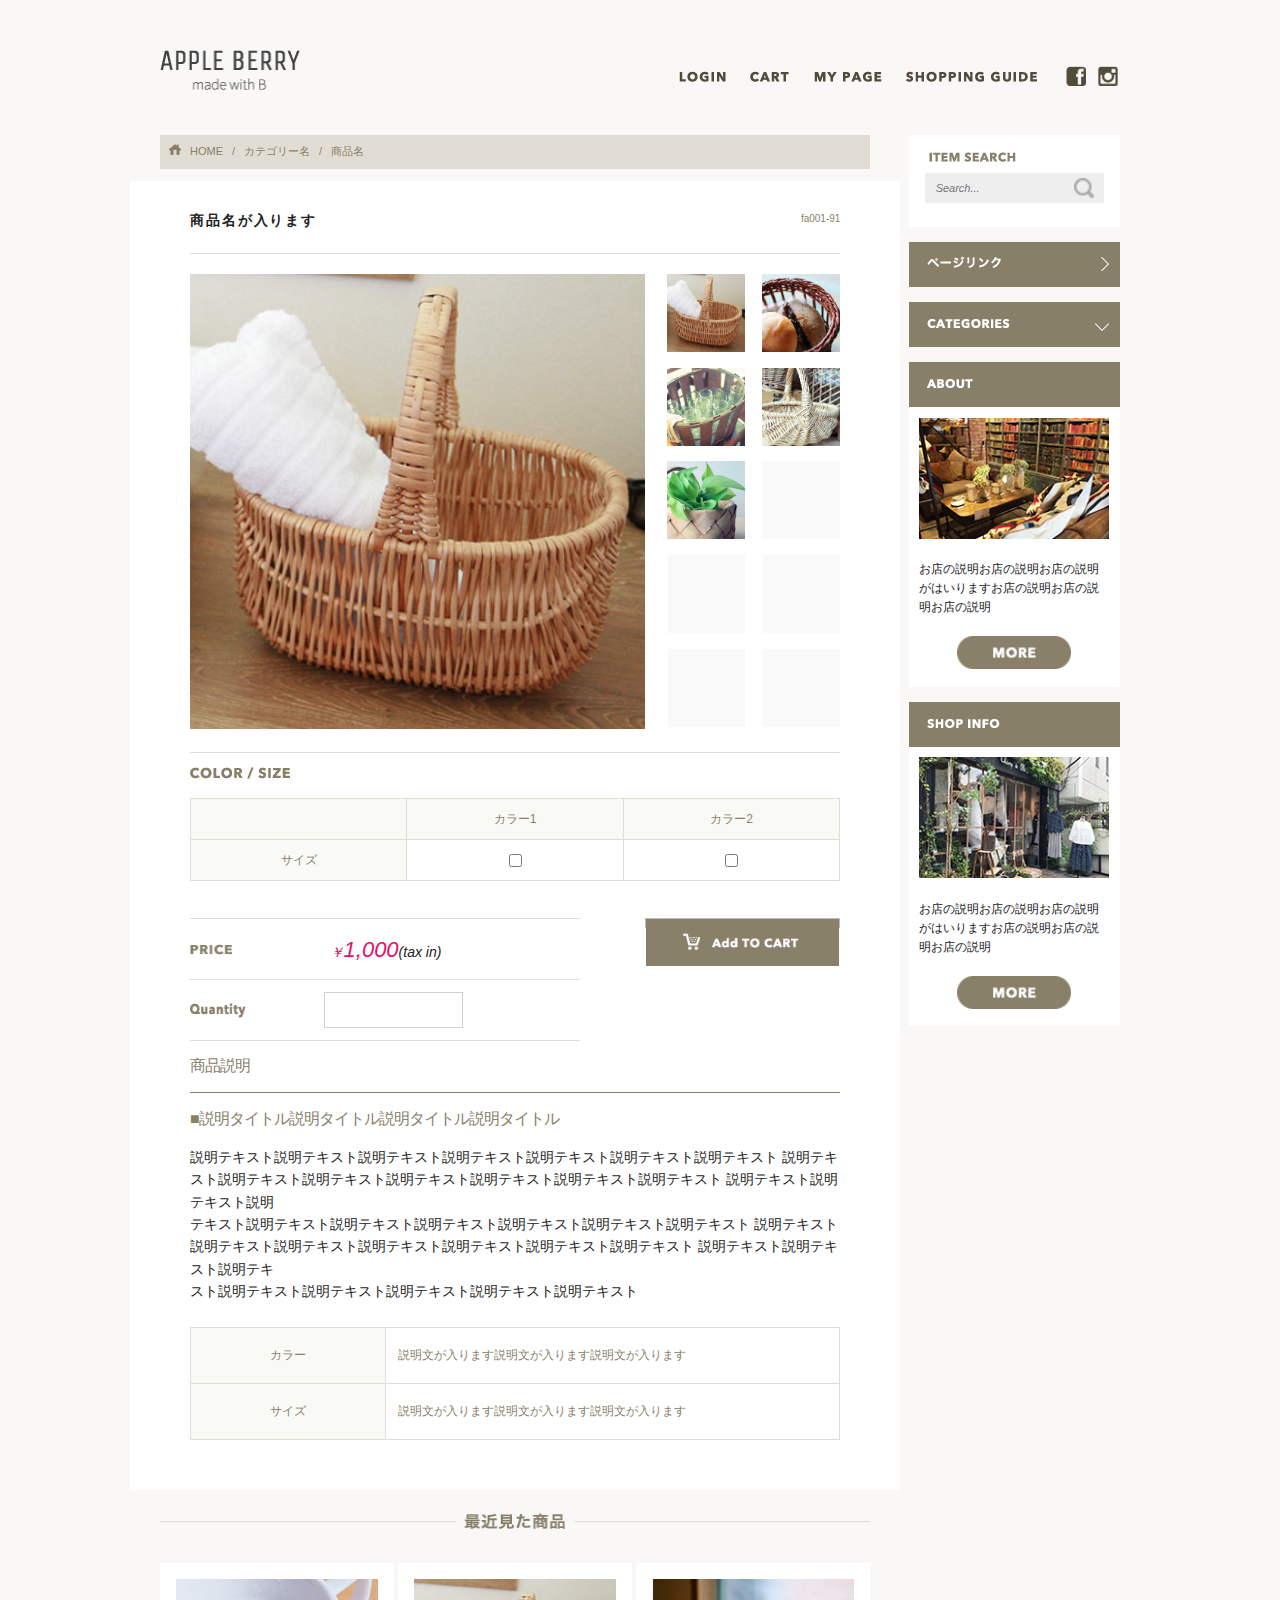
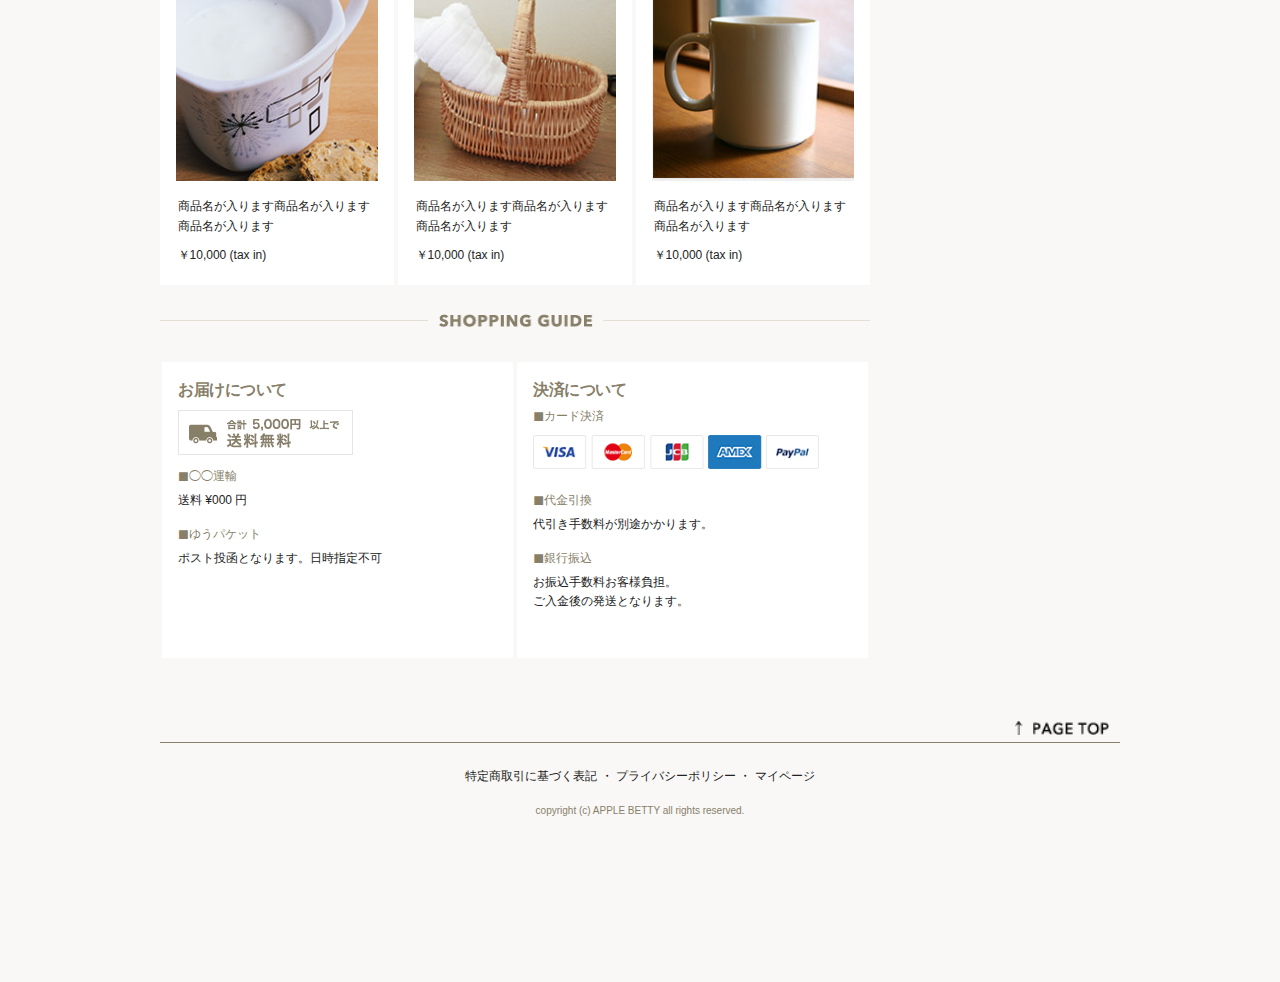
<file: productus.html>
<!DOCTYPE html>
<html lang="ja">
  <head>
    <meta charset="utf-8">
    <title>APPLE BERRY</title>
    
    <meta name="viewport" content="wiwdth=device-width, initial-scale=1">
    
    <link rel="stylesheet" href="css/normalize.css">
    <link rel="stylesheet" href="css/skeleton.css">
    
    <link rel="stylesheet" href="carousel/assets/owl.carousel.css">
    <link rel="stylesheet" href="carousel/assets/owl.theme.default.css">
    
    <link rel="stylesheet" href="css/style.css">
    
    <link rel="icon" type="image/png" href="images/favicon.png">
    
    <script type="text/javascript" src="//ajax.googleapis.com/ajax/libs/jquery/1.10.2/jquery.min.js"></script>
    <script src="carousel/owl.carousel.min.js"></script>
    <script src="js/carousel.js"></script>
  </head>
  <body>
    <header>
      <div id="header_in" class="container">
        <div class="row">
          <div id="logo" class="four columns">
            <a class="logo_link" href="index.html"><img  src="images/top/logo.png" alt="APPLE BERRY"></a>
          </div>
          
          
          <div id="pc_navi" class="seven columns">
            <ul class="pc_navi_li clearfix">
              <li></li>
              <li class="navi_"><a href=""><img src="images/top/menu_login.png" alt="LOGIN"></a></li>
              <li class="navi_"><a href=""><img src="images/top/menu_cart.png" alt="CART"></a></li>
              <li class="navi_"><a href=""><img src="images/top/menu_mypage.png" alt="MY PAGE"></a></li>
              <li class="navi_"><a href=""><img src="images/top/menu_guide.png" alt="SHOPPING GUIDE"></a></li>
            
            </ul>
            
          </div>
          
          
          <div id="icons" class="one columns">
            <ul class="icon_link">
              <li><a href="#"><img src="images/top_sp/fb.png" alt="facebook"></a></li>
              <li><a href="#"><img src="images/top_sp/insta.png" alt="instagram"></a></li>
              <li class="sp_navi">
                  <img id="sp_navi_btn" class="u-max-full-width" src="images/top_sp/menu_icon.png" alt="menuicon">
                  <ul class="sp_navi_li">
                    <li class="navi_"><a href=".html">ログイン</a></li>
                    <li class="navi_"><a href=".html">カート</a></li>
                    <li class="navi_"><a href=".html">マイページ</a></li>
                    <li class="navi_"><a href=".html">ショッピングガイド</a></li>
                  </ul>
              </li>
            </ul>
          
          </div>
        </div>
      </div>
    </header>
    
    <main>
      <div class="container">
        <div class="row">
          <div id="main" class="nine columns">
            
              <div id="cover_area" class="twelve columns">
                <div class="pankuzu">
                  <ul>
                    <li><img src="images/list/home_icon.png" alt="homeIcon"></li>
                    <li>HOME</li>
                    <li>/</li>
                    <li>カテゴリー名</li>
                    <li>/</li>
                    <li>商品名</li>
                  </ul>
                </div>
              </div>
              
              <div id="popular_items" class="twelve columns" >
                <div class="contents_wrapper">
                 
                  <div class="products_box">
                  <!--<div class="back_screen"></div>-->
                  
                    <div class="pro_name">
                      <h3>商 品 名 が 入 り ま す</h3>
                      <p>fa001-91</p>
                    </div>
                    
                    <div class="products_img">
                      <div class="main_img">
                        <ul class="img_content">
                          <li id="img-1"><img src="images/products/pro_img_01.jpg" alt="pro"></li>
                          <li id="img-2"><img src="images/products/pro_img_02.jpg" alt="pro"></li>
                          <li id="img-3"><img src="images/products/pro_img_03.jpg" alt="pro"></li>
                          <li id="img-4"><img src="images/products/pro_img_04.jpg" alt="pro"></li>
                          <li id="img-5"><img src="images/products/pro_img_05.jpg" alt="pro"></li>
                          <li id="img-g"><img src="images/products/gray_pro_img.jpg" alt="pro"></li>
                        </ul>
                      </div>
                      <div class="img_list">
                        <ul class="img_menu">
                          <li><a href="#img-1">
                              <img src="images/products/pro_img_01.jpg" alt="pro">
                            </a>
                          </li>
                          <li><a href="#img-2">
                            <img src="images/products/pro_img_02.jpg" alt="pro">
                            </a>
                          </li>
                          <li><a href="#img-3">
                            <img src="images/products/pro_img_03.jpg" alt="pro">
                            </a>
                          </li>
                          <li><a href="#img-4">
                            <img src="images/products/pro_img_04.jpg" alt="pro">
                            </a>
                          </li>
                          <li><a href="#img-5">
                            <img src="images/products/pro_img_05.jpg" alt="pro">
                            </a>
                          </li>
                          <li><a href="#img-g">
                            <img src="images/products/gray_pro_img.jpg" alt="gray">
                            </a>
                          </li>
                          <li><a href="#img-g">
                            <img src="images/products/gray_pro_img.jpg" alt="gray">
                            </a>
                          </li>
                          <li><a href="#img-g">
                            <img src="images/products/gray_pro_img.jpg" alt="gray">
                            </a>
                          </li>
                          <li><a href="#img-g">
                            <img src="images/products/gray_pro_img.jpg" alt="gray">
                            </a>
                          </li>
                          <li><a href="#img-g">
                            <img src="images/products/gray_pro_img.jpg" alt="gray">
                            </a>
                          </li>
                        </ul>
                      </div>
                    </div>
                    
                    <div class="pro_desc1">
                      <div class="pro_CS">
                        <img src="images/products/title_color.png" alt="color">
                        <table>
                          <tr>
                            <td></td>
                            <td>カラー1</td>
                            <td>カラー2</td>
                          </tr>
                          <tr>
                            <td>サイズ</td>
                            <td class="td_white"><input type="checkbox"></td>
                            <td class="td_white"><input type="checkbox"></td>
                          </tr>
                        </table>
                      </div>
                      <div class="pro_PQ">
                        <div class="PQ">
                          <div class="price">
                            <img src="images/products/title_price.png" alt="price">
                            <h6><span class="span1">￥</span><span class="span2">1,000</span>(tax in)</h6>
                          </div>
                          <div class="quantity">
                            <img src="images/products/title_quantity.png" alt="quantity.png">
                            <input type="number">
                          </div>
                        </div>
                        <div class="cart">
                          <button>
                            <img src="images/products/add_to_cart.png" alt=add>
                          </button>
                        </div>
                      </div>
                    </div>
                    
                    <div class="pro_desc2">
                      <div class="desc2_title">
                        <h3>商品説明</h3>
                      </div>
                      <div class="desc2_body">
                        <h3><span>■</span>説明タイトル説明タイトル説明タイトル説明タイトル</h3>
                        <p>
                          説明テキスト説明テキスト説明テキスト説明テキスト説明テキスト説明テキスト説明テキスト
                          説明テキスト説明テキスト説明テキスト説明テキスト説明テキスト説明テキスト説明テキスト
                          説明テキスト説明テキスト説明<br>
                          テキスト説明テキスト説明テキスト説明テキスト説明テキスト説明テキスト説明テキスト
                          説明テキスト説明テキスト説明テキスト説明テキスト説明テキスト説明テキスト説明テキスト
                          説明テキスト説明テキスト説明テキ<br>
                          スト説明テキスト説明テキスト説明テキスト説明テキスト説明テキスト
                        </p>
                        <table>
                          <tr>
                            <td>カラー</td>
                            <td class="td_white">説明文が入ります説明文が入ります説明文が入ります</td>
                          </tr>
                          <tr>
                            <td>サイズ</td>
                            <td class="td_white">説明文が入ります説明文が入ります説明文が入ります</td>
                          </tr>
                          
                        </table>
                      </div>
                    </div>
                  </div>

              </div>
              <div id="new_items" class="twelve columns">
                <div class="contents_wrapper">
                  <div class="title_wrapper">
                    <h2 class="sp_title"><img class="img_recent" src="images/list/title_recent_pro.png" alt="recent_pro"></h2>
                    <h2 class="pc_title"><img src="images/list/recent_pro_pc.png" alt="recent_pro"></h2>
                  </div>
                  <div class="contents_box">
                    <ul>
                      <li>
                        <img src="images/top/item_07.jpg" alt="image">
                        <p>商品名が入ります商品名が入ります商品名が入ります</p>
                        <p>￥10,000 (tax in)</p>
                      </li>
                      <li>
                        <img src="images/top/item_08.jpg" alt="image">
                        <p>商品名が入ります商品名が入ります商品名が入ります</p>
                        <p>￥10,000 (tax in)</p>
                      </li>
                      <li>
                        <img src="images/top/item_09.jpg" alt="image">
                        <p>商品名が入ります商品名が入ります商品名が入ります</p>
                        <p>￥10,000 (tax in)</p>
                      </li>
                   
                    </ul>
                  </div>
                </div>
              </div>
              <div id="shopping_guide" class="twelve columns">
                <div class="contents_wrapper">
                  <div class="title_wrapper">
                    <h2 class="sp_title"><img class="img_guide" src="images/top_sp/title_guide.png" alt="title_guide"></h2>
                    <h2 class="pc_title"><img src="images/top/title_guide.png" alt="title_guide"></h2>
                  </div>
                  <div class="guide_wrapper">
                    <div class="guide">
                    <h5>お届けについて</h5>
                    <img class="otodoke_banner" src="images/top/otodoke_banner.png" alt="otodoke_bunner">
                    <ul>
                      <li>
                        <h6><span>■</span>◯◯運輸</h6>
                        <p>送料 ¥000 円</p>
                      </li>
                      <li>
                        <h6><span>■</span>ゆうパケット</h6>
                        <p>ポスト投函となります。日時指定不可</p>
                      </li>
                    </ul>
                  </div>
                    <div class="guide">
                    <h5>決済について</h5>
                    <ul>
                      <li>
                        <h6><span>■</span>カード決済</h6>
                        <img class="card" src="images/top/cards.png" alt="card">
                      </li>
                      <li>
                        <h6><span>■</span>代金引換</h6>
                        <p>代引き手数料が別途かかります。</p>
                      </li>
                      <li>
                        <h6><span>■</span>銀行振込</h6>
                        <p>お振込手数料お客様負担。<br>
                            ご入金後の発送となります。
                        </p>
                      </li>
                    </ul>
                  </div>
                  </div>
                  
                </div>
              
              </div>
              
          
          </div>
        </div>
        <div id="sidebar" class="three columns">
            <div class="search">
              <h3><img src="images/top/itemserch.png" alt="itemserch"></h3>
              <div class="search_box">
                <input class="input_area" type="search" placeholder="　Search...">
                <img src="images/top/search_icon.png" alt="search_icon">
              </div>
            
            </div>
            <div id="container">
              <div class="row">
                <div class="sidemenu twelve columns" >
                  <div class="side_label">
                    <div class="side_title" id="side_navi1">
                      <h4><img src="images/top/pagelink.png" alt="pagelink"></h4>
                      <span><img src="images/top/next_icon.png" alt="next"></span>
                    </div>
                    <!--<ul class="side_ul">-->
                    <!--  <li>リンク名</li>-->
                    <!--  <li>リンク名</li>-->
                    <!--  <li>リンク名</li>-->
                    <!--  <li>リンク名</li>-->
                    <!--  <li>リンク名</li>-->
                    <!--  <li>リンク名</li>-->
                    <!--</ul>-->
                  </div>
                  <div class="side_label">
                    <div class="side_title" id="side_navi2" >
                    <h4><img src="images/top/categories.png" alt="categories" ></h4>
                    <span><img src="images/top/down_icon.png" alt="next"></span>
                  </div>
                    <ul class="side_ul">
                      <li><p>カテゴリー名</p><span><img src="images/top/next_icon_gray.png" alt="next"></span></li>
                      <li><p>カテゴリー名</p><span><img src="images/top/next_icon_gray.png" alt="next"></span></li>
                      <li><p>カテゴリー名</p><span><img src="images/top/next_icon_gray.png" alt="next"></span></li>
                      <li><p>カテゴリー名</p><span><img src="images/top/next_icon_gray.png" alt="next"></span></li>
                      <li><p>カテゴリー名</p><span><img src="images/top/next_icon_gray.png" alt="next"></span></li>
                      <li><p>カテゴリー名</p><span><img src="images/top/next_icon_gray.png" alt="next"></span></li>
                    </ul>
                  </div>
                  <div class="side_label">
                    <div class="side_title">
                      <h4><img src="images/top/about.png" alt="about" ></h4>
                      <!--<span><img src="images/top/next_icon.png" alt="next"></span>-->
                    </div>
                    <div class="side_box"> 
                      <div class="side_img">
                        <img src="images/top/about_img.jpg" alt="about">
                      </div>
                      <div class="side_desc">
                        <p>お店の説明お店の説明お店の説明がはいりますお店の説明お店の説明お店の説明</p>
                        <button><img src="images/top/more_btn.png" alt="btn"></button>
                      </div>
                    </div>
                  </div>
                  <div class="side_label">
                    <div class="side_title">
                      <h4><img src="images/top/shop_info.png" alt="info"></h4>
                      <!--<span><img src="images/top/next_icon.png" alt="next"></span>-->
                    </div>
                    <div class="side_box">
                      <div class="side_img">
                        <img src="images/top/shopinfo_img.jpg" alt="shopinfo">
                      </div>
                      <div class="side_desc">
                        <p>お店の説明お店の説明お店の説明がはいりますお店の説明お店の説明お店の説明</p>
                        <button><img src="images/top/more_btn.png" alt="btn"></button>
                      </div>
                    </div>                
                  </div>
                  
                </div>
              </div>
            </div>
           
            
          </div>
      </div>
      </div>
    </main>
    
  
    <footer>
      <div class="top_btn container">
        <div class="row">
          <div class="twelve columns">
            <div class="top_button">
              <a href="#"><img src="images/top/pagetop.png" alt="top"></a>
            </div>
          </div>
        </div>
      </div>
      <div id="footer_in" class="container">
        <div class="row">
          <div class="twelve columns">
            <div class="footer_menu">
              <p>特定商取引に基づく表記 ・ プライバシーポリシー ・ マイページ</p>
            </div>
            <div class="copy">
              <p>copyright (c) APPLE BETTY all rights reserved. </p>
            </div>
          </div>
        </div>

      </div>
    </footer>
    
    <script src="js/main.js"></script>
  </body>
</html>
</file>
<file: css/skeleton.css>
/*
* Skeleton V2.0.4
* Copyright 2014, Dave Gamache
* www.getskeleton.com
* Free to use under the MIT license.
* http://www.opensource.org/licenses/mit-license.php
* 12/29/2014
*/


/* Table of contents
––––––––––––––––––––––––––––––––––––––––––––––––––
- Grid
- Base Styles
- Typography
- Links
- Buttons
- Forms
- Lists
- Code
- Tables
- Spacing
- Utilities
- Clearing
- Media Queries
*/


/* Grid
–––––––––––––––––––––––––––––––––––––––––––––––––– */
.container {
  position: relative;
  width: 100%;
  max-width: 960px;
  margin: 0 auto;
  padding: 0 20px;
  box-sizing: border-box; }
.column,
.columns {
  width: 100%;
  float: left;
  box-sizing: border-box; }

/* For devices larger than 400px */
@media (min-width: 400px) {
  .container {
    width: 85%;
    padding: 0; }
}

/* For devices larger than 550px */
@media (min-width: 550px) {
  .container {
    width: 80%; }
  .column,
  .columns {
    margin-left: 4%; }
  .column:first-child,
  .columns:first-child {
    margin-left: 0; }

  .one.column,
  .one.columns                    { width: 4.66666666667%; }
  .two.columns                    { width: 13.3333333333%; }
  .three.columns                  { width: 22%;            }
  .four.columns                   { width: 30.6666666667%; }
  .five.columns                   { width: 39.3333333333%; }
  .six.columns                    { width: 48%;            }
  .seven.columns                  { width: 56.6666666667%; }
  .eight.columns                  { width: 65.3333333333%; }
  .nine.columns                   { width: 74.0%;          }
  .ten.columns                    { width: 82.6666666667%; }
  .eleven.columns                 { width: 91.3333333333%; }
  .twelve.columns                 { width: 100%; margin-left: 0; }

  .one-third.column               { width: 30.6666666667%; }
  .two-thirds.column              { width: 65.3333333333%; }

  .one-half.column                { width: 48%; }

  /* Offsets */
  .offset-by-one.column,
  .offset-by-one.columns          { margin-left: 8.66666666667%; }
  .offset-by-two.column,
  .offset-by-two.columns          { margin-left: 17.3333333333%; }
  .offset-by-three.column,
  .offset-by-three.columns        { margin-left: 26%;            }
  .offset-by-four.column,
  .offset-by-four.columns         { margin-left: 34.6666666667%; }
  .offset-by-five.column,
  .offset-by-five.columns         { margin-left: 43.3333333333%; }
  .offset-by-six.column,
  .offset-by-six.columns          { margin-left: 52%;            }
  .offset-by-seven.column,
  .offset-by-seven.columns        { margin-left: 60.6666666667%; }
  .offset-by-eight.column,
  .offset-by-eight.columns        { margin-left: 69.3333333333%; }
  .offset-by-nine.column,
  .offset-by-nine.columns         { margin-left: 78.0%;          }
  .offset-by-ten.column,
  .offset-by-ten.columns          { margin-left: 86.6666666667%; }
  .offset-by-eleven.column,
  .offset-by-eleven.columns       { margin-left: 95.3333333333%; }

  .offset-by-one-third.column,
  .offset-by-one-third.columns    { margin-left: 34.6666666667%; }
  .offset-by-two-thirds.column,
  .offset-by-two-thirds.columns   { margin-left: 69.3333333333%; }

  .offset-by-one-half.column,
  .offset-by-one-half.columns     { margin-left: 52%; }

}


/* Base Styles
–––––––––––––––––––––––––––––––––––––––––––––––––– */
/* NOTE
html is set to 62.5% so that all the REM measurements throughout Skeleton
are based on 10px sizing. So basically 1.5rem = 15px :) */
html {
  font-size: 62.5%; }
body {
  font-size: 1.5em; /* currently ems cause chrome bug misinterpreting rems on body element */
  line-height: 1.6;
  font-weight: 400;
  font-family: "Raleway", "HelveticaNeue", "Helvetica Neue", Helvetica, Arial, sans-serif;
  color: #222; }


/* Typography
–––––––––––––––––––––––––––––––––––––––––––––––––– */
h1, h2, h3, h4, h5, h6 {
  margin-top: 0;
  margin-bottom: 2rem;
  font-weight: 300; }
h1 { font-size: 4.0rem; line-height: 1.2;  letter-spacing: -.1rem;}
h2 { font-size: 3.6rem; line-height: 1.25; letter-spacing: -.1rem; }
h3 { font-size: 3.0rem; line-height: 1.3;  letter-spacing: -.1rem; }
h4 { font-size: 2.4rem; line-height: 1.35; letter-spacing: -.08rem; }
h5 { font-size: 1.8rem; line-height: 1.5;  letter-spacing: -.05rem; }
h6 { font-size: 1.5rem; line-height: 1.6;  letter-spacing: 0; }

/* Larger than phablet */
@media (min-width: 550px) {
  h1 { font-size: 5.0rem; }
  h2 { font-size: 4.2rem; }
  h3 { font-size: 3.6rem; }
  h4 { font-size: 3.0rem; }
  h5 { font-size: 2.4rem; }
  h6 { font-size: 1.5rem; }
}

p {
  margin-top: 0; }


/* Links
–––––––––––––––––––––––––––––––––––––––––––––––––– */
a {
  color: #1EAEDB; }
a:hover {
  color: #0FA0CE; }


/* Buttons
–––––––––––––––––––––––––––––––––––––––––––––––––– */
.button,
button,
input[type="submit"],
input[type="reset"],
input[type="button"] {
  display: inline-block;
  height: 38px;
  padding: 0 30px;
  color: #555;
  text-align: center;
  font-size: 11px;
  font-weight: 600;
  line-height: 38px;
  letter-spacing: .1rem;
  text-transform: uppercase;
  text-decoration: none;
  white-space: nowrap;
  background-color: transparent;
  border-radius: 4px;
  border: 1px solid #bbb;
  cursor: pointer;
  box-sizing: border-box; }
.button:hover,
button:hover,
input[type="submit"]:hover,
input[type="reset"]:hover,
input[type="button"]:hover,
.button:focus,
button:focus,
input[type="submit"]:focus,
input[type="reset"]:focus,
input[type="button"]:focus {
  color: #333;
  border-color: #888;
  outline: 0; }
.button.button-primary,
button.button-primary,
input[type="submit"].button-primary,
input[type="reset"].button-primary,
input[type="button"].button-primary {
  color: #FFF;
  background-color: #33C3F0;
  border-color: #33C3F0; }
.button.button-primary:hover,
button.button-primary:hover,
input[type="submit"].button-primary:hover,
input[type="reset"].button-primary:hover,
input[type="button"].button-primary:hover,
.button.button-primary:focus,
button.button-primary:focus,
input[type="submit"].button-primary:focus,
input[type="reset"].button-primary:focus,
input[type="button"].button-primary:focus {
  color: #FFF;
  background-color: #1EAEDB;
  border-color: #1EAEDB; }


/* Forms
–––––––––––––––––––––––––––––––––––––––––––––––––– */
input[type="email"],
input[type="number"],
input[type="search"],
input[type="text"],
input[type="tel"],
input[type="url"],
input[type="password"],
textarea,
select {
  height: 38px;
  padding: 6px 10px; /* The 6px vertically centers text on FF, ignored by Webkit */
  background-color: #fff;
  border: 1px solid #D1D1D1;
  border-radius: 4px;
  box-shadow: none;
  box-sizing: border-box; }
/* Removes awkward default styles on some inputs for iOS */
input[type="email"],
input[type="number"],
input[type="search"],
input[type="text"],
input[type="tel"],
input[type="url"],
input[type="password"],
textarea {
  -webkit-appearance: none;
     -moz-appearance: none;
          appearance: none; }
textarea {
  min-height: 65px;
  padding-top: 6px;
  padding-bottom: 6px; }
input[type="email"]:focus,
input[type="number"]:focus,
input[type="search"]:focus,
input[type="text"]:focus,
input[type="tel"]:focus,
input[type="url"]:focus,
input[type="password"]:focus,
textarea:focus,
select:focus {
  border: 1px solid #33C3F0;
  outline: 0; }
label,
legend {
  display: block;
  margin-bottom: .5rem;
  font-weight: 600; }
fieldset {
  padding: 0;
  border-width: 0; }
input[type="checkbox"],
input[type="radio"] {
  display: inline; }
label > .label-body {
  display: inline-block;
  margin-left: .5rem;
  font-weight: normal; }


/* Lists
–––––––––––––––––––––––––––––––––––––––––––––––––– */
ul {
  list-style: circle inside; }
ol {
  list-style: decimal inside; }
ol, ul {
  padding-left: 0;
  margin-top: 0; }
ul ul,
ul ol,
ol ol,
ol ul {
  margin: 1.5rem 0 1.5rem 3rem;
  font-size: 90%; }
li {
  margin-bottom: 1rem; }


/* Code
–––––––––––––––––––––––––––––––––––––––––––––––––– */
code {
  padding: .2rem .5rem;
  margin: 0 .2rem;
  font-size: 90%;
  white-space: nowrap;
  background: #F1F1F1;
  border: 1px solid #E1E1E1;
  border-radius: 4px; }
pre > code {
  display: block;
  padding: 1rem 1.5rem;
  white-space: pre; }


/* Tables
–––––––––––––––––––––––––––––––––––––––––––––––––– */
th,
td {
  padding: 12px 15px;
  text-align: left;
  border-bottom: 1px solid #E1E1E1; }
th:first-child,
td:first-child {
  padding-left: 0; }
th:last-child,
td:last-child {
  padding-right: 0; }


/* Spacing
–––––––––––––––––––––––––––––––––––––––––––––––––– */
button,
.button {
  margin-bottom: 1rem; }
input,
textarea,
select,
fieldset {
  margin-bottom: 1.5rem; }
pre,
blockquote,
dl,
figure,
table,
p,
ul,
ol,
form {
  margin-bottom: 2.5rem; }


/* Utilities
–––––––––––––––––––––––––––––––––––––––––––––––––– */
.u-full-width {
  width: 100%;
  box-sizing: border-box; }
.u-max-full-width {
  max-width: 100%;
  box-sizing: border-box; }
.u-pull-right {
  float: right; }
.u-pull-left {
  float: left; }


/* Misc
–––––––––––––––––––––––––––––––––––––––––––––––––– */
hr {
  margin-top: 3rem;
  margin-bottom: 3.5rem;
  border-width: 0;
  border-top: 1px solid #E1E1E1; }


/* Clearing
–––––––––––––––––––––––––––––––––––––––––––––––––– */

/* Self Clearing Goodness */
.container:after,
.row:after,
.u-cf {
  content: "";
  display: table;
  clear: both; }


/* Media Queries
–––––––––––––––––––––––––––––––––––––––––––––––––– */
/*
Note: The best way to structure the use of media queries is to create the queries
near the relevant code. For example, if you wanted to change the styles for buttons
on small devices, paste the mobile query code up in the buttons section and style it
there.
*/


/* Larger than mobile */
@media (min-width: 400px) {}

/* Larger than phablet (also point when grid becomes active) */
@media (min-width: 550px) {}

/* Larger than tablet */
@media (min-width: 750px) {}

/* Larger than desktop */
@media (min-width: 1000px) {}

/* Larger than Desktop HD */
@media (min-width: 1200px) {}
</file>
<file: css/style.css>
@charset "UTF-8";
@import url("https://fonts.googleapis.com/css2?family=Unica+One&display=swap");
html {
  font-size: 62.5%; }

body {
  font-family: "ヒラギノ角ゴ Pro W3", "Hiragino Kaku Gothic Pro", メイリオ, Verdana, "ＭＳ Ｐゴシック", sans-serif;
  background-color: #f9f8f6; }

header {
  height: 90px; }
  @media (min-width: 550px) {
    header {
      height: 100px;
      margin-top: 35px; } }
  @media (min-width: 550px) {
    header #header_in {
      margin: 0 auto; } }
  header #header_in #logo {
    height: 25px;
    text-align: center;
    margin-top: 15px; }
    @media (min-width: 550px) {
      header #header_in #logo {
        text-align: left;
        height: 40px; } }
    header #header_in #logo .logo_link {
      height: 25px; }
      header #header_in #logo .logo_link img {
        vertical-align: middle;
        width: 98px;
        height: 25px; }
        @media (min-width: 550px) {
          header #header_in #logo .logo_link img {
            width: 140px;
            height: 40px; } }
  header #header_in #pc_navi {
    display: none; }
    @media (min-width: 550px) {
      header #header_in #pc_navi {
        display: block;
        height: 27px;
        margin-top: 23px; }
        header #header_in #pc_navi .clearfix::after {
          clear: both;
          content: ''; } }
    header #header_in #pc_navi .pc_navi_li {
      text-align: right;
      margin: 0; }
      header #header_in #pc_navi .pc_navi_li li {
        display: inline-block;
        list-style: none;
        margin: 0 0 0 20px;
        vertical-align: bottom; }
        header #header_in #pc_navi .pc_navi_li li a img {
          vertical-align: bottom; }
  header #header_in #icons {
    height: 24px;
    margin-top: 12px; }
    @media (min-width: 550px) {
      header #header_in #icons {
        margin-top: 28px;
        vertical-align: bottom; } }
    header #header_in #icons .icon_link {
      display: flex;
      height: 24px;
      justify-content: center;
      margin: 0;
      margin: 0; }
      @media (min-width: 550px) {
        header #header_in #icons .icon_link {
          height: 20px; } }
      header #header_in #icons .icon_link li {
        list-style: none;
        margin: 0 12px 0 0;
        display: flex;
        text-align: center;
        height: 23px; }
        @media (min-width: 550px) {
          header #header_in #icons .icon_link li {
            height: 20px; }
            header #header_in #icons .icon_link li:nth-child(3) {
              display: none; } }
        @media (min-width: 550px) {
          header #header_in #icons .icon_link li a {
            vertical-align: bottom; } }
        header #header_in #icons .icon_link li a img {
          width: 23px;
          height: 23px;
          display: inline-block;
          vertical-align: middle; }
          @media (min-width: 550px) {
            header #header_in #icons .icon_link li a img {
              width: 20px;
              height: 20px;
              margin: 0; } }
        header #header_in #icons .icon_link li #sp_navi_btn {
          width: 23px;
          height: 23px; }
      header #header_in #icons .icon_link .sp_navi {
        position: relative; }
        header #header_in #icons .icon_link .sp_navi .sp_navi_li {
          position: fixed;
          top: 78px;
          left: 0;
          text-align: left;
          font-size: 15px;
          font-size: 1.5rem;
          display: none;
          margin: 0;
          z-index: 100;
          background-color: #ff6d77;
          width: 100%;
          height: 210px; }
          @media (min-width: 550px) {
            header #header_in #icons .icon_link .sp_navi .sp_navi_li {
              display: none; } }
          header #header_in #icons .icon_link .sp_navi .sp_navi_li li {
            border-bottom: 1px solid white;
            height: 42px;
            margin: 0 30px; }
            header #header_in #icons .icon_link .sp_navi .sp_navi_li li a {
              text-decoration: none;
              color: #f9f8f6;
              line-height: 42px; }
          header #header_in #icons .icon_link .sp_navi .sp_navi_li li:first-child {
            margin-top: 10px; }
          header #header_in #icons .icon_link .sp_navi .sp_navi_li li:nth-last-child(1) {
            border: none; }
          @media (min-width: 550px) {
            header #header_in #icons .icon_link .sp_navi .sp_navi_li {
              display: none; } }

main #main #cover_area .pankuzu {
  background-color: #e2ddd4;
  color: #887f69;
  height: 34px;
  margin-bottom: 12px;
  display: flex;
  align-items: center; }
  main #main #cover_area .pankuzu ul {
    font-size: 11px;
    list-style: none;
    display: flex;
    margin: 0px; }
    main #main #cover_area .pankuzu ul li {
      margin: 0 0 0 9px; }
main #main #cover_area .list_cover {
  width: 100%; }
  main #main #cover_area .list_cover .list_cover_sp {
    width: 100%;
    margin-bottom: 10px; }
    @media (min-width: 550px) {
      main #main #cover_area .list_cover .list_cover_sp {
        display: none; } }
  main #main #cover_area .list_cover .list_cover_pc {
    width: 100%;
    display: none; }
    @media (min-width: 550px) {
      main #main #cover_area .list_cover .list_cover_pc {
        display: block;
        margin-bottom: 10px; } }
@media (min-width: 550px) {
  main #main .contents_wrapper .title_wrapper {
    margin-bottom: 20px; } }
main #main .contents_wrapper .title_wrapper .sp_title {
  text-align: center;
  margin: 0;
  margin-bottom: 15px;
  height: 30px; }
  @media (min-width: 550px) {
    main #main .contents_wrapper .title_wrapper .sp_title {
      display: none; } }
  main #main .contents_wrapper .title_wrapper .sp_title .img_new_item {
    width: 97px;
    height: 12px;
    vertical-align: middle; }
  main #main .contents_wrapper .title_wrapper .sp_title .img_popular {
    width: 138px;
    height: 13px;
    vertical-align: middle; }
  main #main .contents_wrapper .title_wrapper .sp_title .img_guide {
    width: 156px;
    height: 13px;
    vertical-align: middle; }
main #main .contents_wrapper .title_wrapper .pc_title {
  display: none;
  margin: 0; }
  @media (min-width: 550px) {
    main #main .contents_wrapper .title_wrapper .pc_title {
      display: block; }
      main #main .contents_wrapper .title_wrapper .pc_title img {
        width: 100%; } }
main #main .contents_wrapper .contents_box ul {
  list-style: none;
  display: flex;
  flex-wrap: wrap;
  justify-content: space-between;
  margin: 0; }
  main #main .contents_wrapper .contents_box ul li {
    width: 49%;
    text-align: center;
    margin-bottom: 8px;
    background-color: #fff; }
    @media (min-width: 550px) {
      main #main .contents_wrapper .contents_box ul li {
        width: 33%;
        margin: 0 0 3px; } }
    main #main .contents_wrapper .contents_box ul li img {
      padding: 7%;
      width: 86%; }
      @media (min-width: 550px) {
        main #main .contents_wrapper .contents_box ul li img {
          padding-bottom: 4%; } }
    main #main .contents_wrapper .contents_box ul li p {
      font-size: 8px;
      width: 85%;
      text-align: left;
      margin: 0px auto 10px; }
      main #main .contents_wrapper .contents_box ul li p:nth-child(3) {
        margin-bottom: 20px; }
        @media (min-width: 550px) {
          main #main .contents_wrapper .contents_box ul li p:nth-child(3) {
            margin-bottom: 20px; } }
      @media (min-width: 550px) {
        main #main .contents_wrapper .contents_box ul li p {
          font-size: 12px;
          margin: 0 auto 10px; } }
main #main .contents_wrapper .BN_box {
  display: flex;
  justify-content: space-between;
  margin-top: 20px; }
  main #main .contents_wrapper .BN_box .BN_btn {
    border-radius: 0;
    color: #fff;
    background-color: #887f69;
    width: 121px;
    height: 40px;
    font-size: 14px; }
@media (min-width: 550px) {
  main #main .contents_wrapper .guide_wrapper {
    display: flex;
    justify-content: center; } }
main #main .contents_wrapper .guide_wrapper .guide {
  background-color: #fff;
  padding: 15px 20px 34px;
  margin-bottom: 10px; }
  @media (min-width: 550px) {
    main #main .contents_wrapper .guide_wrapper .guide {
      width: 342px;
      height: 264px;
      padding: 16px;
      margin: 2px; } }
  main #main .contents_wrapper .guide_wrapper .guide h5 {
    font-size: 16px;
    color: #887f69;
    font-weight: bold;
    margin-bottom: 0; }
    @media (min-width: 550px) {
      main #main .contents_wrapper .guide_wrapper .guide h5 {
        margin-bottom: 0px; } }
  main #main .contents_wrapper .guide_wrapper .guide img {
    width: 175px;
    margin-top: 8px; }
    @media (min-width: 550px) {
      main #main .contents_wrapper .guide_wrapper .guide img {
        margin-top: 8px;
        width: 100%;
        max-width: 175px; } }
  main #main .contents_wrapper .guide_wrapper .guide ul {
    list-style: none;
    margin: 0; }
    main #main .contents_wrapper .guide_wrapper .guide ul li h6 {
      justify-content: center;
      color: #887f69;
      font-size: 12px;
      margin: 0; }
      main #main .contents_wrapper .guide_wrapper .guide ul li h6 span {
        font-size: 18px;
        width: 18px;
        height: 18px;
        vertical-align: middle; }
    main #main .contents_wrapper .guide_wrapper .guide ul li p {
      font-size: 12px;
      margin: 0; }
    main #main .contents_wrapper .guide_wrapper .guide ul li img {
      width: 286px; }
      @media (min-width: 550px) {
        main #main .contents_wrapper .guide_wrapper .guide ul li img {
          margin: 4px 0 0;
          width: 100%;
          max-width: 286px; } }
main #main .products_box {
  background-color: #fff;
  margin: 0 -30px;
  padding: 0 30px; }
  @media (min-width: 550px) {
    main #main .products_box {
      padding: 0 60px; } }
main #main .pro_name {
  height: 72px;
  border-bottom: 1px solid #e2ddd4;
  display: flex;
  flex-direction: column;
  justify-content: center;
  margin-bottom: 20px; }
  @media (min-width: 550px) {
    main #main .pro_name {
      display: flex;
      flex-direction: row;
      justify-content: space-between; } }
  main #main .pro_name h3 {
    font-size: 14px;
    font-weight: bold;
    margin: 0; }
    @media (min-width: 550px) {
      main #main .pro_name h3 {
        margin: 30px 0 20px; } }
  main #main .pro_name p {
    font-size: 10px;
    color: #887f69;
    margin: 0; }
    @media (min-width: 550px) {
      main #main .pro_name p {
        margin: 30px 0 20px; } }
@media (min-width: 550px) {
  main #main .products_img {
    display: flex;
    border-bottom: 1px solid #e2ddd4;
    padding-bottom: 10px; } }
@media (min-width: 550px) {
  main #main .products_img .main_img {
    width: 70%; } }
main #main .products_img .main_img .img_content {
  margin: 0;
  list-style: none; }
  main #main .products_img .main_img .img_content li {
    display: none;
    list-style: none;
    margin: 0; }
    main #main .products_img .main_img .img_content li img {
      width: 100%; }
@media (min-width: 550px) {
  main #main .products_img .img_list {
    width: 30%; } }
main #main .products_img .img_list ul {
  list-style: none;
  margin: 0;
  display: flex;
  flex-wrap: wrap;
  justify-content: space-between;
  padding-bottom: 5px;
  border-bottom: 1px solid #e2ddd4; }
  @media (min-width: 550px) {
    main #main .products_img .img_list ul {
      border: none;
      justify-content: right;
      padding: 0; } }
  main #main .products_img .img_list ul li {
    background-color: red;
    margin: 0;
    width: 19%;
    margin-bottom: 1%; }
    @media (min-width: 550px) {
      main #main .products_img .img_list ul li {
        width: 40%;
        margin: 0 0 8% 9%; } }
    main #main .products_img .img_list ul li img {
      display: block;
      width: 100%; }
main #main .pro_desc1 .pro_CS {
  padding-bottom: 12px;
  border-bottom: 1px solid #e2ddd4; }
  @media (min-width: 550px) {
    main #main .pro_desc1 .pro_CS {
      border: none; } }
  main #main .pro_desc1 .pro_CS img {
    margin: 14px 0 12px; }
  main #main .pro_desc1 .pro_CS table {
    width: 100%;
    border: 1px solid #e2ddd4;
    color: #887f69;
    font-size: 12px; }
    main #main .pro_desc1 .pro_CS table td {
      border: 1px solid #e2ddd4;
      padding: 0;
      width: 33%;
      height: 40px;
      text-align: center;
      background-color: #f9f9f5; }
      main #main .pro_desc1 .pro_CS table td input {
        margin: 0;
        vertical-align: middle;
        border-radius: 0;
        border: 1px solid #e2ddd4; }
    main #main .pro_desc1 .pro_CS table .td_white {
      background-color: #fff; }
@media (min-width: 550px) {
  main #main .pro_desc1 .pro_PQ {
    display: flex;
    justify-content: space-between; } }
@media (min-width: 550px) {
  main #main .pro_desc1 .pro_PQ .PQ {
    width: 70%; } }
main #main .pro_desc1 .pro_PQ .PQ .price {
  display: flex;
  align-items: center;
  height: 60px;
  border-bottom: 1px solid #e2ddd4; }
  @media (min-width: 550px) {
    main #main .pro_desc1 .pro_PQ .PQ .price {
      border-top: 1px solid #e2ddd4; } }
  main #main .pro_desc1 .pro_PQ .PQ .price img {
    width: 42px;
    height: 11px;
    margin-right: 25%; }
  main #main .pro_desc1 .pro_PQ .PQ .price h6 {
    font-size: 14px;
    font-style: italic;
    margin: 0; }
    main #main .pro_desc1 .pro_PQ .PQ .price h6 .span1 {
      color: #e80f66; }
    main #main .pro_desc1 .pro_PQ .PQ .price h6 .span2 {
      font-size: 22px;
      color: #e80f66; }
main #main .pro_desc1 .pro_PQ .PQ .quantity {
  display: flex;
  align-items: center;
  height: 60px;
  border-bottom: 1px solid #e2ddd4; }
  main #main .pro_desc1 .pro_PQ .PQ .quantity img {
    width: 56px;
    height: 15px;
    margin-right: 20%; }
  main #main .pro_desc1 .pro_PQ .PQ .quantity input {
    width: 139px;
    height: 36px;
    border-radius: 0;
    padding: 0;
    margin: 0; }
    @media (min-width: 550) {
      main #main .pro_desc1 .pro_PQ .PQ .quantity input {
        width: 100%; } }
@media (min-width: 550px) {
  main #main .pro_desc1 .pro_PQ .PQ {
    width: 60%; } }
main #main .pro_desc1 .pro_PQ .cart {
  height: 87px;
  display: flex;
  align-items: center;
  justify-content: center; }
  @media (min-width: 550px) {
    main #main .pro_desc1 .pro_PQ .cart {
      width: 30%;
      height: 55px;
      position: relative; } }
  main #main .pro_desc1 .pro_PQ .cart button {
    height: 10px;
    border-radius: 0;
    margin: 0;
    padding: 0; }
    @media (min-width: 550px) {
      main #main .pro_desc1 .pro_PQ .cart button {
        position: absolute;
        top: 0; } }
    main #main .pro_desc1 .pro_PQ .cart button img {
      width: 225px; }
      @media (min-width: 550px) {
        main #main .pro_desc1 .pro_PQ .cart button img {
          width: 100%; } }
main #main .pro_desc2 .desc2_title {
  padding: 15px 0;
  border-bottom: 1px solid #887f69; }
  main #main .pro_desc2 .desc2_title h3 {
    margin: 0;
    font-size: 16px;
    color: #887f69; }
main #main .pro_desc2 .desc2_body {
  padding-bottom: 50px; }
  main #main .pro_desc2 .desc2_body h3 {
    margin: 0;
    font-size: 16px;
    color: #887f69;
    padding: 16px 0; }
  main #main .pro_desc2 .desc2_body p {
    font-size: 14px; }
  main #main .pro_desc2 .desc2_body table {
    width: 100%;
    margin: 0; }
    main #main .pro_desc2 .desc2_body table td {
      border: 1px solid #e2ddd4;
      color: #887f69;
      font-size: 12px;
      background-color: #f9f9f5;
      margin: 0;
      padding: 0;
      width: 30%;
      height: 55px;
      text-align: center; }
    main #main .pro_desc2 .desc2_body table .td_white {
      background-color: #fff;
      width: 70%;
      text-align: left;
      padding: 0 12px; }

#sidebar .search {
  display: flex;
  width: 100%;
  height: 77px;
  margin: 0 auto;
  background-color: #ffffff; }
  @media (min-width: 550px) {
    #sidebar .search {
      display: block;
      width: 100%;
      height: 92px; } }
  #sidebar .search h3 {
    margin: 0;
    padding-top: 16px;
    display: none; }
    @media (min-width: 550px) {
      #sidebar .search h3 {
        display: block;
        font-size: 12px;
        margin-left: 20px; } }
  #sidebar .search .search_box {
    width: 85%;
    height: 35px;
    margin: 20px auto 22px auto;
    position: relative; }
    @media (min-width: 550px) {
      #sidebar .search .search_box {
        width: 85%;
        margin: 0 auto;
        margin-top: 6px; } }
    #sidebar .search .search_box .input_area {
      border: none;
      background-color: #eeeeee;
      width: 100%;
      height: 100%;
      margin: 0;
      padding: 0;
      font-style: italic;
      font-size: 11px;
      border-radius: 0; }
      @media (min-width: 550px) {
        #sidebar .search .search_box .input_area {
          width: 100%;
          height: 30px; } }
    #sidebar .search .search_box img {
      width: 20px;
      height: 20px;
      position: absolute;
      top: 10px;
      right: 10px; }
      @media (min-width: 550px) {
        #sidebar .search .search_box img {
          top: 5px; } }
@media (min-width: 550px) {
  #sidebar .sidemenu {
    width: 100%; } }
#sidebar .sidemenu .side_label .side_title {
  background-color: #887f69;
  height: 45px;
  width: 100%;
  display: flex;
  margin-top: 5px;
  justify-content: space-between;
  position: relative; }
  @media (min-width: 550px) {
    #sidebar .sidemenu .side_label .side_title {
      width: 100%;
      height: 45px; } }
  #sidebar .sidemenu .side_label .side_title:nth-child(1) {
    margin-top: 15px; }
  #sidebar .sidemenu .side_label .side_title h4 {
    font-size: 12px;
    color: white;
    margin: auto 0 auto 18px; }
  #sidebar .sidemenu .side_label .side_title span {
    margin: 0;
    position: absolute;
    top: 12.25px;
    right: 11px; }
#sidebar .sidemenu .side_label .side_ul {
  list-style: none;
  display: none; }
  #sidebar .sidemenu .side_label .side_ul li {
    width: 100%;
    height: 45px;
    background-color: #fff;
    margin-bottom: 1px;
    font-size: 12px;
    position: relative; }
    #sidebar .sidemenu .side_label .side_ul li:first-child {
      color: gray;
      color: #e0dddd; }
    #sidebar .sidemenu .side_label .side_ul li p {
      position: absolute;
      top: 12.5px;
      left: 18px; }
    #sidebar .sidemenu .side_label .side_ul li span {
      position: absolute;
      top: 12.25px;
      right: 11px; }
#sidebar .sidemenu .side_label .side_box {
  background-color: #fff;
  display: flex;
  width: 100%; }
  @media (min-width: 550px) {
    #sidebar .sidemenu .side_label .side_box {
      display: block;
      text-align: center;
      width: 100%; } }
  #sidebar .sidemenu .side_label .side_box .side_img {
    width: 40%;
    padding: 5%; }
    @media (min-width: 550px) {
      #sidebar .sidemenu .side_label .side_box .side_img {
        width: 90%;
        padding: 5%; } }
    #sidebar .sidemenu .side_label .side_box .side_img img {
      width: 100%; }
      @media (min-width: 550px) {
        #sidebar .sidemenu .side_label .side_box .side_img img {
          width: 100%;
          margin: 0;
          vertical-align: middle; } }
  #sidebar .sidemenu .side_label .side_box .side_desc {
    width: 40%;
    padding: 5%; }
    @media (min-width: 550px) {
      #sidebar .sidemenu .side_label .side_box .side_desc {
        width: 90%;
        padding: 5%; } }
    #sidebar .sidemenu .side_label .side_box .side_desc p {
      font-size: 12px;
      margin: 0;
      margin-bottom: 10px;
      width: 100%; }
      @media (min-width: 550px) {
        #sidebar .sidemenu .side_label .side_box .side_desc p {
          text-align: left;
          margin: 0; } }
    #sidebar .sidemenu .side_label .side_box .side_desc button {
      padding: 0;
      margin: 0;
      border: none;
      width: 70%;
      height: 30px; }
      @media (min-width: 550px) {
        #sidebar .sidemenu .side_label .side_box .side_desc button {
          width: 60%;
          margin-top: 10%; }
          #sidebar .sidemenu .side_label .side_box .side_desc button img {
            width: 100%; } }

footer .top_btn {
  margin: 20px auto 20px;
  text-align: center; }
  @media (min-width: 550px) {
    footer .top_btn {
      margin: 28px auto 0; } }
  footer .top_btn .top_button {
    padding: 0;
    border: none;
    margin: 0;
    border: none; }
    @media (min-width: 550px) {
      footer .top_btn .top_button {
        margin: 30px 0 0 88%; } }
    footer .top_btn .top_button a {
      width: 100%;
      height: 100%; }
      footer .top_btn .top_button a img {
        width: 94px;
        height: 14px; }
footer #footer_in {
  border-top: 1px solid #887f69;
  height: 150px; }
  @media (min-width: 550px) {
    footer #footer_in {
      height: 240px; } }
  footer #footer_in .footer_menu {
    text-align: center; }
    footer #footer_in .footer_menu p {
      width: 278px;
      height: 30px;
      font-size: 12px;
      margin: 20px auto 12px; }
      @media (min-width: 550px) {
        footer #footer_in .footer_menu p {
          width: 100%;
          margin: 24px auto;
          height: 12px; } }
  footer #footer_in .copy {
    text-align: center; }
    footer #footer_in .copy p {
      font-size: 10px;
      color: #887f69;
      width: 100%;
      margin: 0; }

.owl-theme .owl-dots .owl-dot span {
  width: 25px;
  height: 2px; }
  @media (min-width: 550px) {
    .owl-theme .owl-dots .owl-dot span {
      width: 25px;
      height: 2px;
      margin: 12px 11px 0 0;
      background: #D6D6D6;
      display: block;
      -webkit-backface-visibility: visible;
      transition: opacity 200ms ease;
      border-radius: 0px; } }

@media (min-width: 550px) {
  .owl-dots {
    margin-top: 0; } }
.owl-dots .owl-dot {
  float: left;
  height: 4px; }
  @media (min-width: 550px) {
    .owl-dots .owl-dot {
      margin: 0; } }

@media (min-width: 550px) {
  .owl-theme .owl-nav.disabled + .owl-dots {
    margin: 0;
    margin: 0 0 0 auto; } }

/*# sourceMappingURL=style.css.map */
</file>
